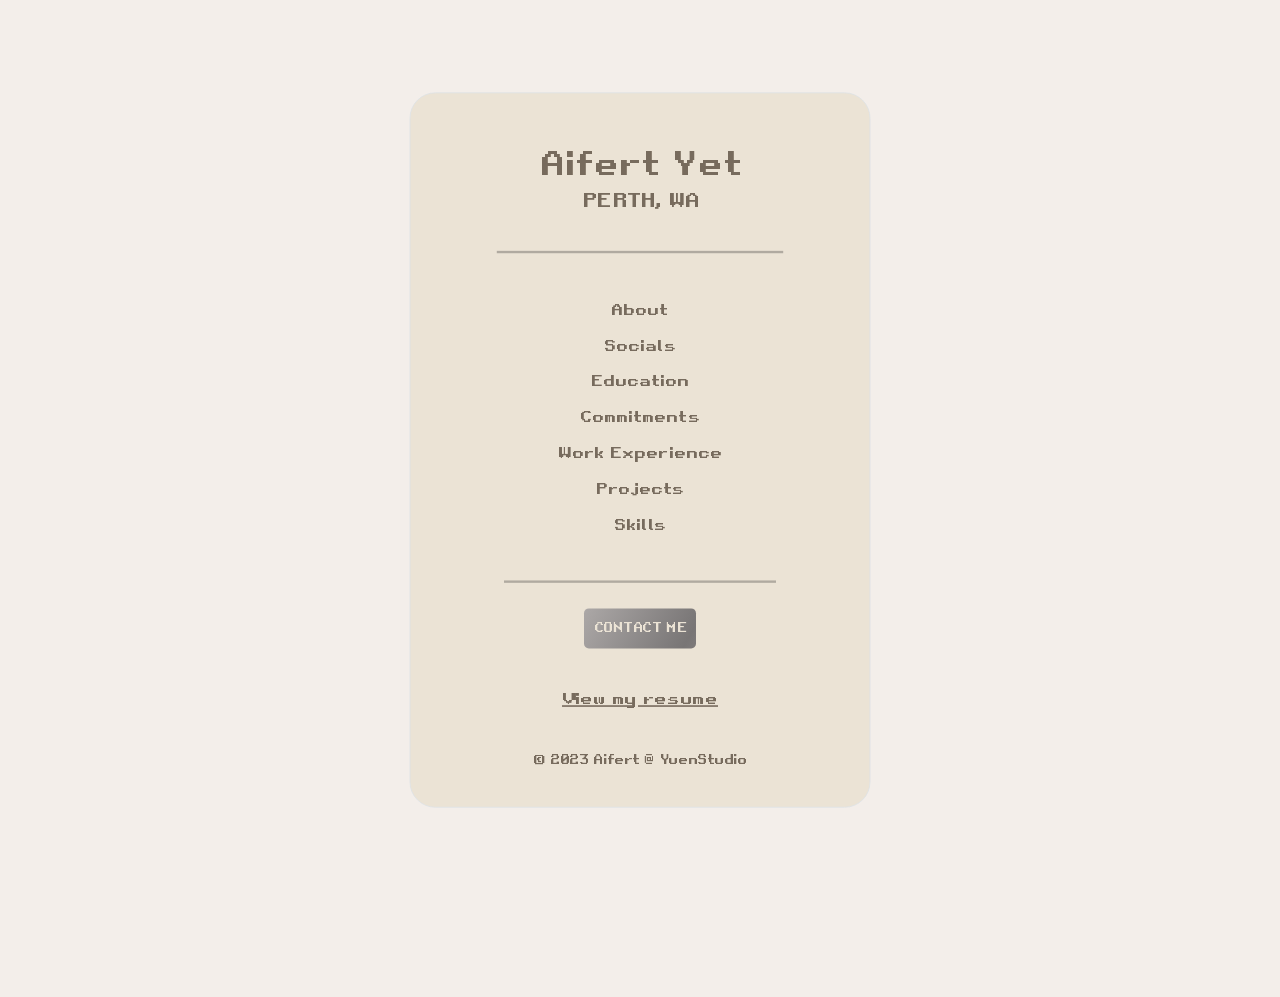
<file: index.html>
<!DOCTYPE html>
<html lang="en">
<head>
    <meta charset="UTF-8">
    <meta name="viewport" content="width=device-width, initial-scale=1.0">
    <title>Home</title>
    <link rel = "icon" type = "image/x-icon" href = "./images/favicon.png"/>
    <link href="https://cdn.jsdelivr.net/npm/bootstrap@5.3.2/dist/css/bootstrap.min.css" rel="stylesheet" integrity="sha384-T3c6CoIi6uLrA9TneNEoa7RxnatzjcDSCmG1MXxSR1GAsXEV/Dwwykc2MPK8M2HN" crossorigin="anonymous">
    <link rel = "stylesheet" href = "style.css"/>
    <link rel="preconnect" href="https://fonts.googleapis.com">
    <link rel="preconnect" href="https://fonts.gstatic.com" crossorigin>
    <link href="https://fonts.googleapis.com/css2?family=Zilla+Slab:wght@600&display=swap" rel="stylesheet">
    <link href="https://fonts.cdnfonts.com/css/minecraft-4" rel="stylesheet">
</head>


<body>
    <div class="container custom-container">
        <div class="main position-relative p-5 text-center text-muted border border-dashed rounded-5">
          <h1 class="mt-3">Aifert Yet</h1>
          <h4 class = "location"> PERTH, WA</h4>
          <hr class = "mt-5 mb-5 custom-hr" />
          <div class = "container content text-center">
            <div>
                <ul class = "container guide">
                    <li class = "p-2"><a href = "./about.html">About</a></li>
                    <li class = "p-2"><a href = "./socials.html">Socials</a></li>
                    <li class = "p-2"><a href = "./education.html">Education</a></li>
                    <li class = "p-2"><a href = "./commit.html">Commitments</a></li>
                    <li class = "p-2"><a href = "./work.html">Work Experience</a></li>
                    <li class = "p-2"><a href = "./project.html">Projects</a></li>
                    <li class = "p-2"><a href = "./skills.html">Skills</a></li>
                </ul>
            </div>
            <hr class = "mt-5 mb-3 custom-hr" />
                <a href = "mailto:aifertyet@yuenstudio.com" class="btn btn-light mt-3 mb-5 gradient-background border-0" type="button">
                CONTACT ME
            </a>
            <br />
            <div class="container mb-5">            
                <a href = "./images/Resume (13:12:2023).pdf" class="resume mb-5">View my resume</a>
            </div>
            <footer>© 2023 Aifert @ YuenStudio </footer>
        </div>
      </div>
    </div>
    
</body>
<script src="https://cdn.jsdelivr.net/npm/bootstrap@5.3.2/dist/js/bootstrap.bundle.min.js" integrity="sha384-C6RzsynM9kWDrMNeT87bh95OGNyZPhcTNXj1NW7RuBCsyN/o0jlpcV8Qyq46cDfL" crossorigin="anonymous"></script>
</html>
</file>
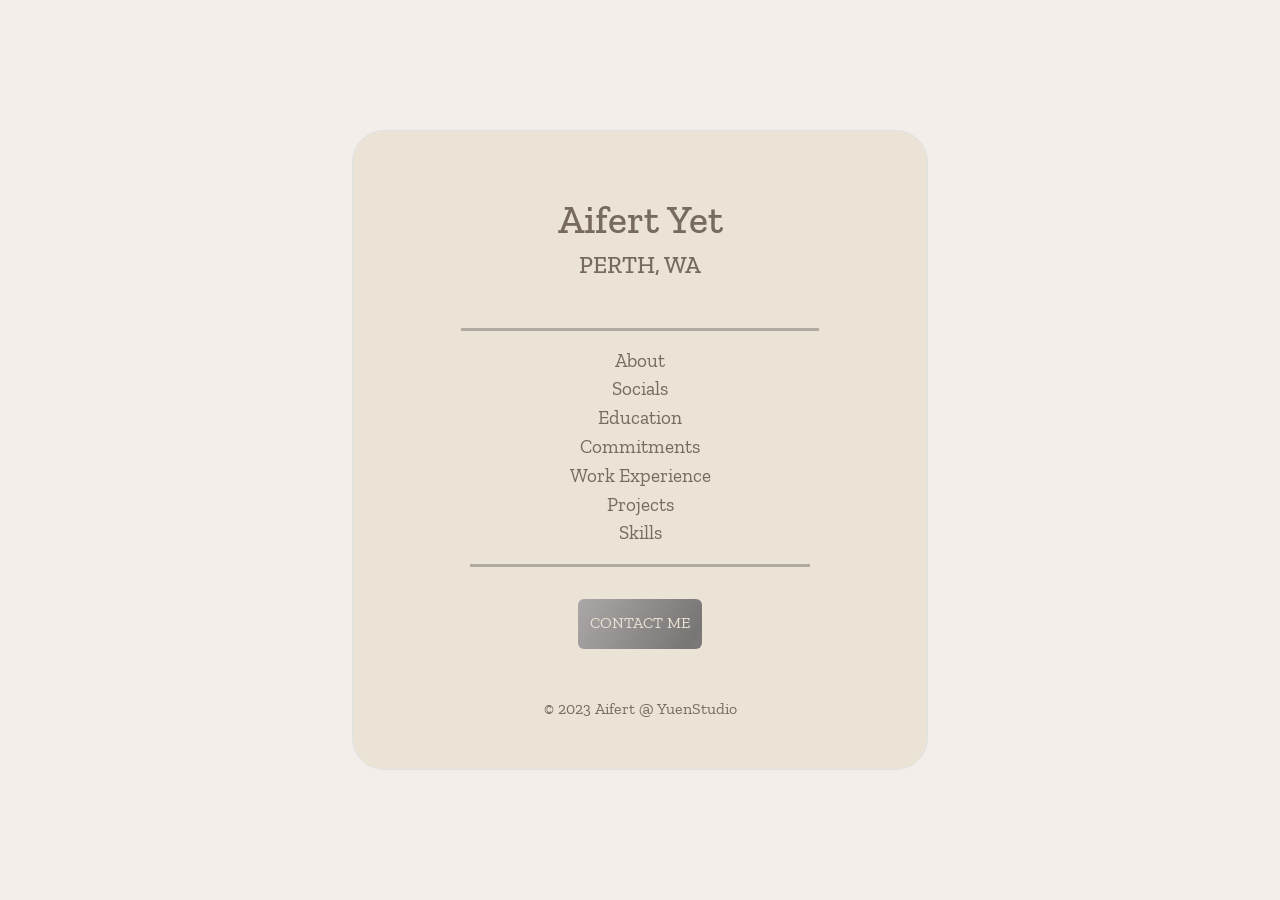
<file: docs/index.html>
<!DOCTYPE html>
<html lang="en">
<head>
    <meta charset="UTF-8">
    <meta name="viewport" content="width=device-width, initial-scale=1.0">
    <title>Seek Peace</title>
    <link rel = "icon" type = "image/x-icon" href = ""/>
    <link href="https://cdn.jsdelivr.net/npm/bootstrap@5.3.2/dist/css/bootstrap.min.css" rel="stylesheet" integrity="sha384-T3c6CoIi6uLrA9TneNEoa7RxnatzjcDSCmG1MXxSR1GAsXEV/Dwwykc2MPK8M2HN" crossorigin="anonymous">
    <link rel = "stylesheet" href = "../css/style.css"/>
    <link rel="preconnect" href="https://fonts.googleapis.com">
    <link rel="preconnect" href="https://fonts.gstatic.com" crossorigin>
    <link href="https://fonts.googleapis.com/css2?family=Zilla+Slab:wght@600&display=swap" rel="stylesheet">
</head>


<body>
    <div class="container custom-container">
        <div class="main position-relative p-5 text-center text-muted border border-dashed rounded-5">
          <h1 class="mt-3">Aifert Yet</h1>
          <h4 class = "location"> PERTH, WA</h4>
          <hr class = "mt-5 mb-3 custom-hr" />
          <div class = "container content text-center">
            <div>
                <ul class = "container guide">
                    <li><a href = "./about.html">About</a></li>
                    <li><a href = "./socials.html">Socials</a></li>
                    <li><a href = "./education.html">Education</a></li>
                    <li><a href = "./commit.html">Commitments</a></li>
                    <li><a href = "./work.html">Work Experience</a></li>
                    <li><a href = "./project.html">Projects</a></li>
                    <li><a href = "./skills.html">Skills</a></li>
                </ul>
            </div>
            <hr class = "mt-2 mb-3 custom-hr" />
            <a href = "mailto:aifertyet@yuenstudio.com" class="btn btn-light mt-3 mb-5 gradient-background border-0" type="button">
                CONTACT ME
            </a>
            <footer>© 2023 Aifert @ YuenStudio </footer>
        </div>
      </div>
    </div>
    
</body>
<script src="https://cdn.jsdelivr.net/npm/bootstrap@5.3.2/dist/js/bootstrap.bundle.min.js" integrity="sha384-C6RzsynM9kWDrMNeT87bh95OGNyZPhcTNXj1NW7RuBCsyN/o0jlpcV8Qyq46cDfL" crossorigin="anonymous"></script>
</html>
</file>
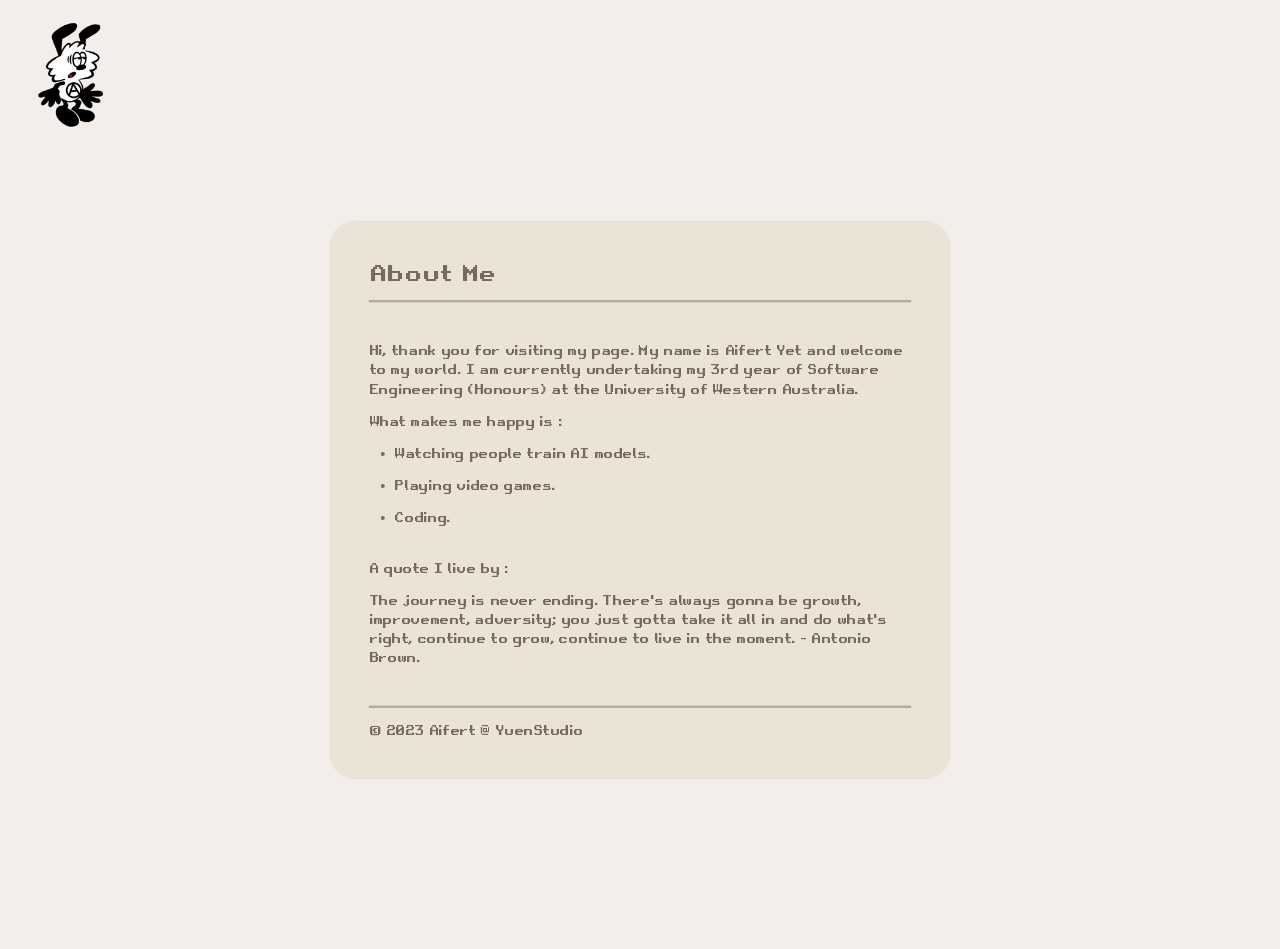
<file: about.html>
<!DOCTYPE html>
<html lang="en">
    <head>
        <meta charset="UTF-8">
        <meta name="viewport" content="width=device-width, initial-scale=1.0">
        <title>About Me</title>
        <link rel="apple-touch-icon" sizes="180x180" href="./images/favicon.png">
        <link rel="icon" type="image/png" sizes="32x32" href="./images/favicon.png">
        <link rel="icon" type="image/png" sizes="16x16" href="./images/favicon.png">
        <link rel="mask-icon" href="./images/favicon.png" color="#5bbad5">
        <meta name="msapplication-TileColor" content="#da532c">
        <meta name="theme-color" content="#ffffff">
        <link href="https://cdn.jsdelivr.net/npm/bootstrap@5.3.2/dist/css/bootstrap.min.css" rel="stylesheet" integrity="sha384-T3c6CoIi6uLrA9TneNEoa7RxnatzjcDSCmG1MXxSR1GAsXEV/Dwwykc2MPK8M2HN" crossorigin="anonymous">
        <link rel = "stylesheet" href = "about_style.css"/>
        <link rel="preconnect" href="https://fonts.googleapis.com">
        <link rel="preconnect" href="https://fonts.gstatic.com" crossorigin>
        <link href="https://fonts.googleapis.com/css2?family=Zilla+Slab:wght@600&display=swap" rel="stylesheet">
    </head>


<body>
    <section id = "navbar">
        <div>
          <div class="">
            <a href="./index.html" class="d-inline-flex link-body-emphasis text-decoration-none"><img src = "./images/verdy-removebg-preview.png" alt = "verdy" class = "verdy"></a>
          </div>
      </div>
    </section>
    
    <section id = "content">
        <div class="container about-container">
            <div class="main position-relative p-5 text-start text-muted border border-dashed rounded-5">
                <h1>About Me</h1>
                <hr class = "mt-3 mb-5 custom-hr" />
                <p>Hi, thank you for visiting my page. My name is Aifert Yet and welcome to my world.
                I am currently undertaking my 3rd year of Software Engineering (Honours) at the University of Western Australia.</p>
                <p>What makes me happy is : 
                </p>
                <ul>
                    <li><p>Watching people train AI models.</p></li>
                    <li><p>Playing video games.</p></li>
                    <li><p>Coding.</p></li>
                </ul>
                <br/>
                <p>A quote I live by : </p>
                <p class="mt-3">The journey is never ending. There's always gonna be growth, improvement, adversity;
                you just gotta take it all in and do what's right, continue to grow, continue to live in the moment. - 
                Antonio Brown.
                </p>
              <hr class = "mt-5 mb-3 custom-hr" />
              <footer>© 2023 Aifert @ YuenStudio </footer>
          </div>
        </div>
    </section>
</body>
</html>
</file>
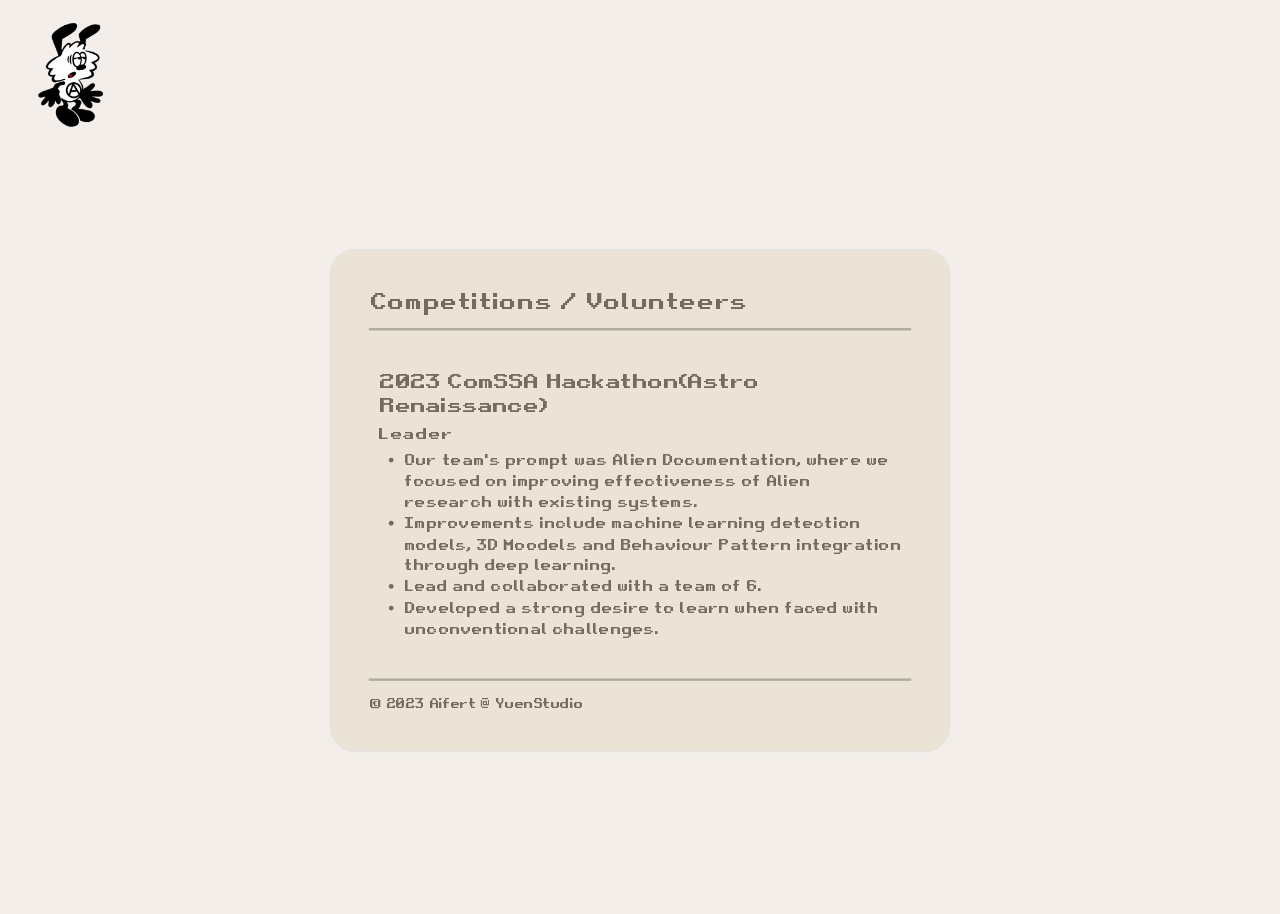
<file: commit.html>
<!DOCTYPE html>
<html lang="en">
    <head>
        <meta charset="UTF-8">
        <meta name="viewport" content="width=device-width, initial-scale=1.0">
        <title>Commitments</title>
        <link rel = "icon" type = "image/x-icon" href = "./images/favicon.png"/>
        <link href="https://cdn.jsdelivr.net/npm/bootstrap@5.3.2/dist/css/bootstrap.min.css" rel="stylesheet" integrity="sha384-T3c6CoIi6uLrA9TneNEoa7RxnatzjcDSCmG1MXxSR1GAsXEV/Dwwykc2MPK8M2HN" crossorigin="anonymous">
        <link rel = "stylesheet" href = "commit_style.css"/>
        <link rel="preconnect" href="https://fonts.googleapis.com">
        <link rel="preconnect" href="https://fonts.gstatic.com" crossorigin>
        <link href="https://fonts.googleapis.com/css2?family=Zilla+Slab:wght@600&display=swap" rel="stylesheet">
        <link href="https://fonts.cdnfonts.com/css/minecraft-4" rel="stylesheet">
    </head>


<body>
    <section id = "navbar">
        <div>
          <div class="">
            <a href="./index.html" class="d-inline-flex link-body-emphasis text-decoration-none"><img src = "./images/verdy-removebg-preview.png" alt = "verdy" class = "verdy"></a>
          </div>
      </div>
    </section>
    
    <section id = "content">
        <div class="container commit-container">
            <div class="main position-relative p-5 text-start text-muted border border-dashed rounded-5">
                <h1>Competitions / Volunteers</h1>
                <hr class = "mt-3 mb-5 custom-hr" />
                <div class = "container mb-5">
                    <h2 class = "name">2023 ComSSA Hackathon(Astro Renaissance)                    </h2>
                    <h3 class = "role">Leader</h3>
                    <ul>
                        <li>Our team's prompt was Alien Documentation, where we focused on improving effectiveness of Alien research with existing systems.</li>
                        <li>Improvements include machine learning detection models, 3D Moodels and Behaviour Pattern integration through deep learning.</li>
                        <li>Lead and collaborated with a team of 6.</li>
                        <li>Developed a strong desire to learn when faced with unconventional challenges.</li>
                    </ul>
                </div>
              <hr class = "mt-5 mb-3 custom-hr" />
              <footer>© 2023 Aifert @ YuenStudio </footer>
          </div>
        </div>
    </section>
</body>
</html>
</file>
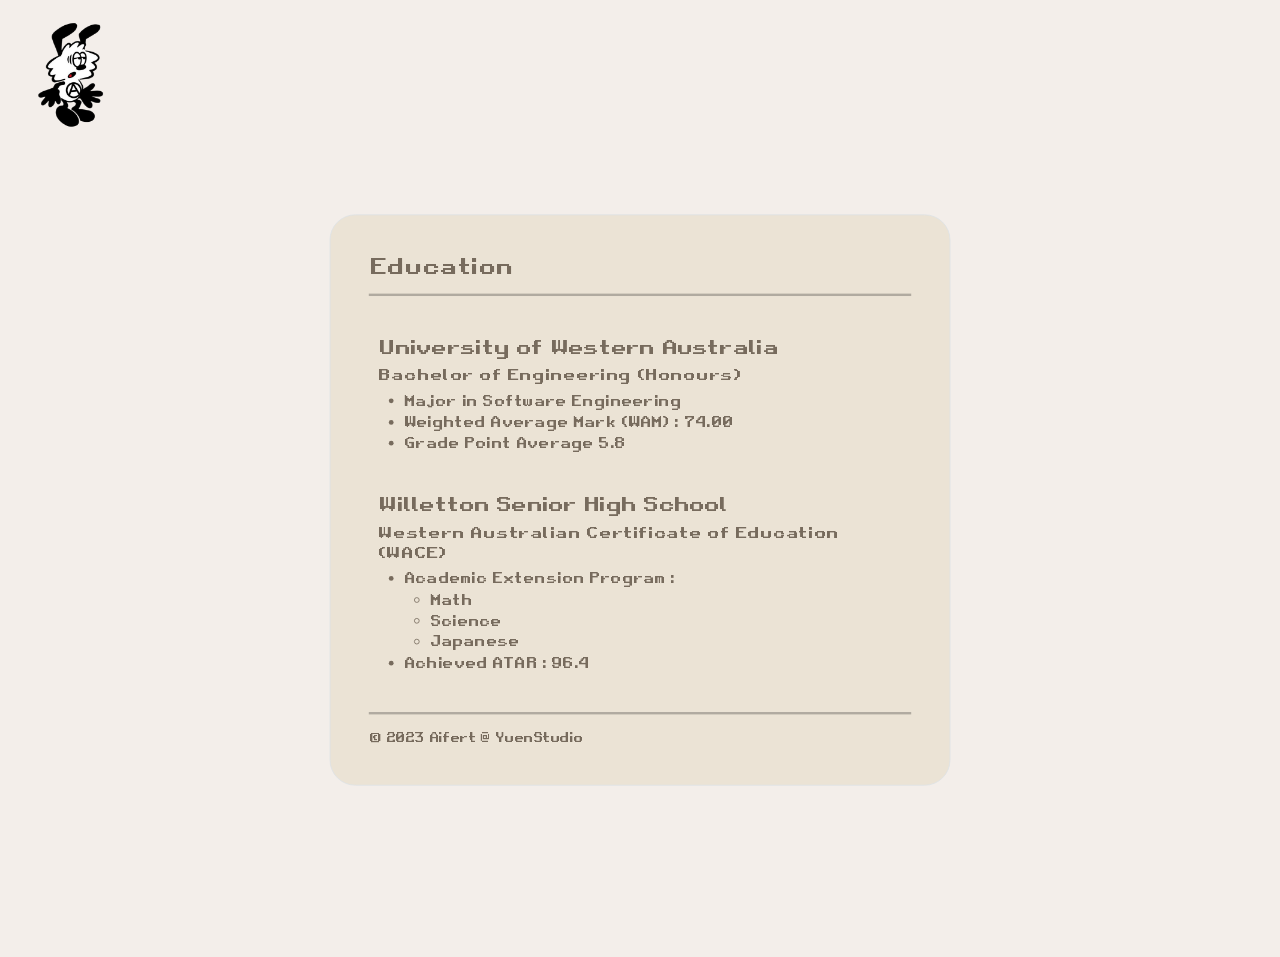
<file: education.html>
<!DOCTYPE html>
<html lang="en">
    <head>
        <meta charset="UTF-8">
        <meta name="viewport" content="width=device-width, initial-scale=1.0">
        <title>Education</title>
        <link rel = "icon" type = "image/x-icon" href = "./images/favicon.png"/>
        <link href="https://cdn.jsdelivr.net/npm/bootstrap@5.3.2/dist/css/bootstrap.min.css" rel="stylesheet" integrity="sha384-T3c6CoIi6uLrA9TneNEoa7RxnatzjcDSCmG1MXxSR1GAsXEV/Dwwykc2MPK8M2HN" crossorigin="anonymous">
        <link rel = "stylesheet" href = "education_style.css"/>
        <link rel="preconnect" href="https://fonts.googleapis.com">
        <link rel="preconnect" href="https://fonts.gstatic.com" crossorigin>
        <link href="https://fonts.googleapis.com/css2?family=Zilla+Slab:wght@600&display=swap" rel="stylesheet">
        <link href="https://fonts.cdnfonts.com/css/minecraft-4" rel="stylesheet">
    </head>


<body>
    <section id = "navbar">
        <div>
          <div class="">
            <a href="./index.html" class="d-inline-flex link-body-emphasis text-decoration-none"><img src = "./images/verdy-removebg-preview.png" alt = "verdy" class = "verdy"></a>
          </div>
      </div>
    </section>
    
    <section id = "content">
        <div class="container about-container">
            <div class="main position-relative p-5 text-start text-muted border border-dashed rounded-5">
                <h1>Education</h1>
                <hr class = "mt-3 mb-5 custom-hr" />
                <div class = "container mb-5">
                    <h2 class = "school">University of Western Australia</h2>
                    <h3 class = "achievement">Bachelor of Engineering (Honours)</h3>
                    <ul>
                        <li>Major in Software Engineering</li>
                        <li>Weighted Average Mark (WAM) : 74.00</li>
                        <li>Grade Point Average  5.8</li>
                    </ul>
                </div>
                <div class = "container mt-5">
                    <h2 class = "school">Willetton Senior High School</h2>
                    <h3 class = "achievement">Western Australian Certificate of Education (WACE)</h3>
                    <ul>
                        <li>Academic Extension Program :</li>
                        <ul>
                            <li>Math</li>
                            <li>Science</li>
                            <li>Japanese</li>
                        </ul>
                        <li>Achieved ATAR : 96.4</li>
                    </ul>
                </div>
              <hr class = "mt-5 mb-3 custom-hr" />
              <footer>© 2023 Aifert @ YuenStudio </footer>
          </div>
        </div>
    </section>
</body>
</html>
</file>
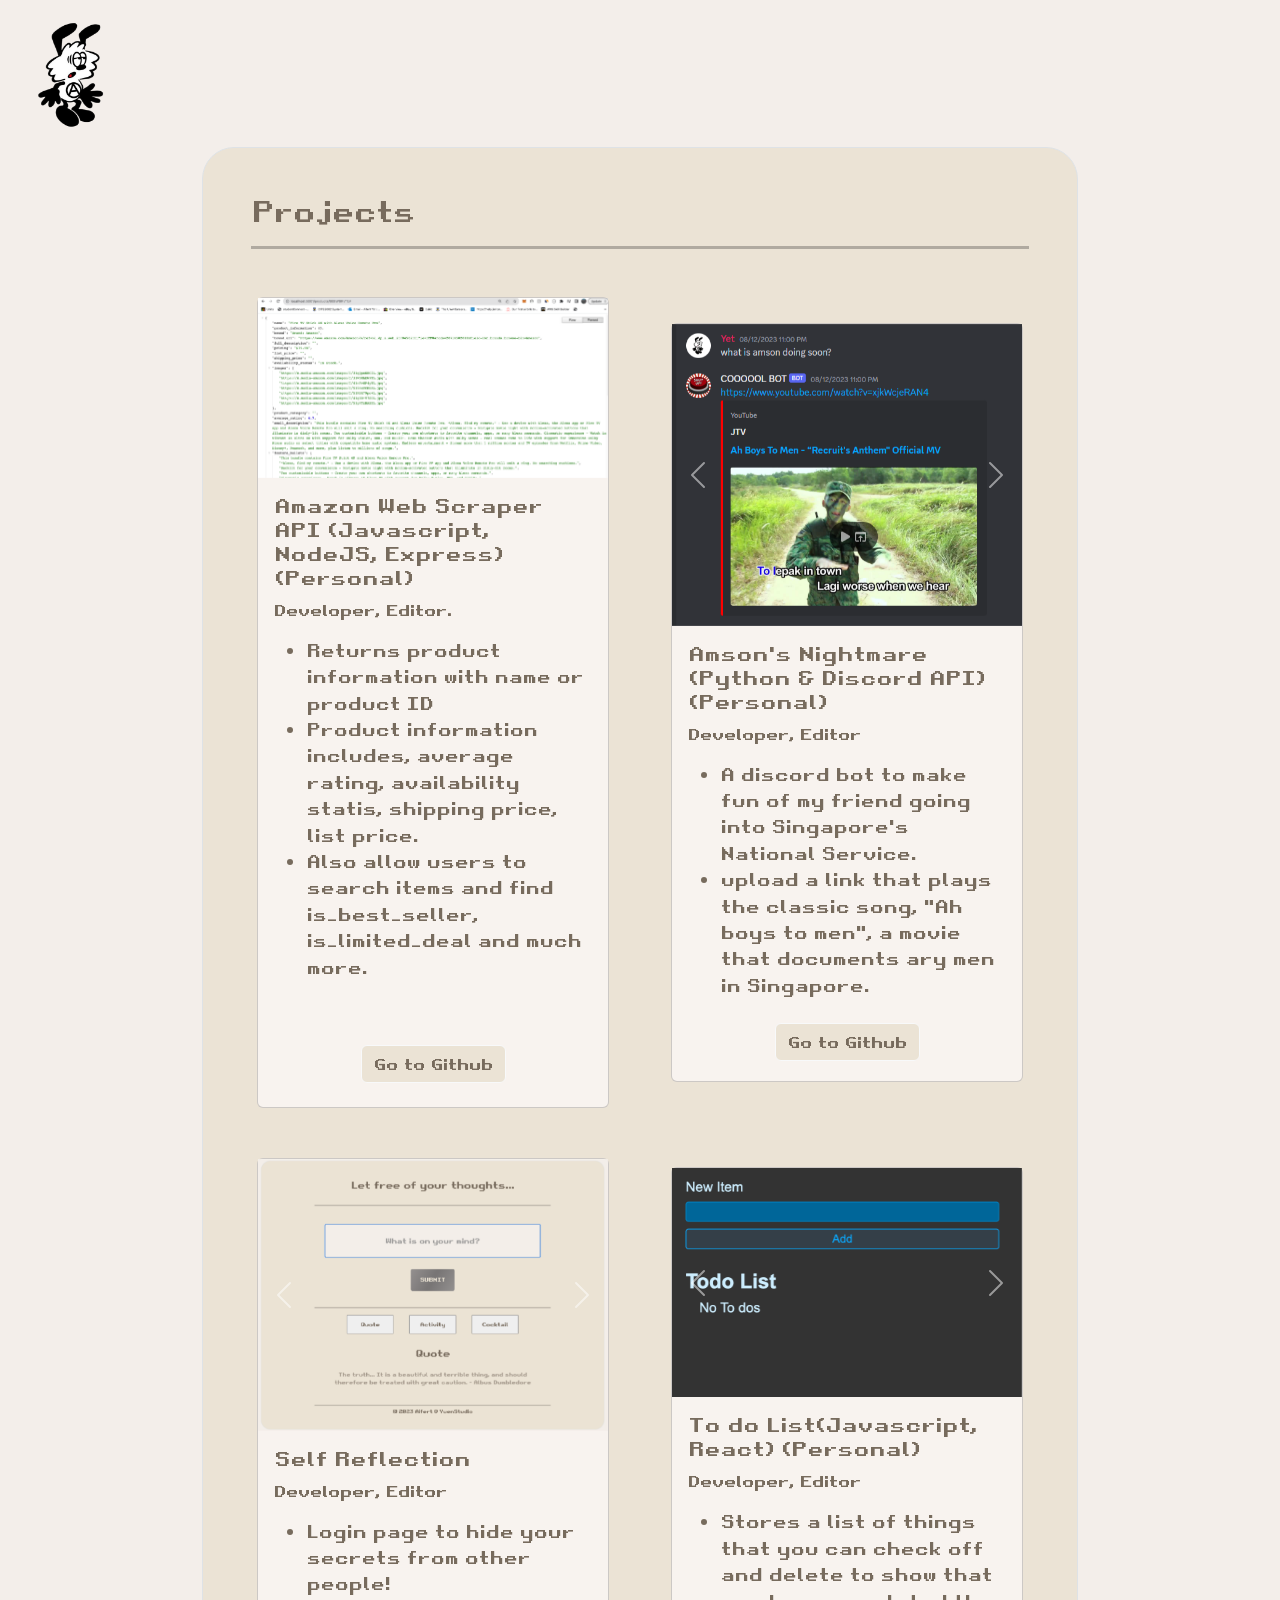
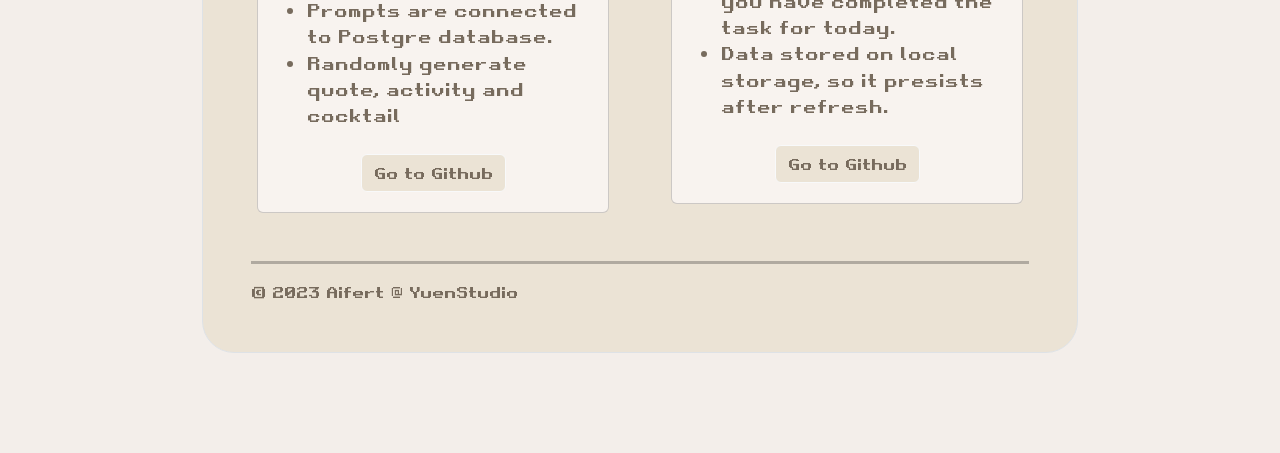
<file: project.html>
<!DOCTYPE html>
<html lang="en">
    <head>
        <meta charset="UTF-8">
        <meta name="viewport" content="width=device-width, initial-scale=1.0">
        <title>Projects</title>
        <link rel = "icon" type = "image/x-icon" href = "./images/favicon.png"/>
        <link href="https://cdn.jsdelivr.net/npm/bootstrap@5.3.2/dist/css/bootstrap.min.css" rel="stylesheet" integrity="sha384-T3c6CoIi6uLrA9TneNEoa7RxnatzjcDSCmG1MXxSR1GAsXEV/Dwwykc2MPK8M2HN" crossorigin="anonymous">
        <link rel = "stylesheet" href = "project_style.css"/>
        <link rel="preconnect" href="https://fonts.googleapis.com">
        <link rel="preconnect" href="https://fonts.gstatic.com" crossorigin>
        <link href="https://fonts.googleapis.com/css2?family=Zilla+Slab:wght@600&display=swap" rel="stylesheet">
        <link href="https://fonts.cdnfonts.com/css/minecraft-4" rel="stylesheet">
    </head>


<body>
    <section id = "navbar">
        <div>
          <div class="">
            <a href="./index.html" class="d-inline-flex link-body-emphasis text-decoration-none"><img src = "./images/verdy-removebg-preview.png" alt = "verdy" class = "verdy"></a>
          </div>
      </div>
    </section>
    
    <section id = "content">
        <div class="container commit-container">
            <div class="main position-relative p-5 text-start text-muted border border-dashed rounded-5">
                <h1>Projects</h1>
                <hr class = "mt-3 mb-5 custom-hr" />
                <div class = "center">
                    <div class = "cardgrid">
                        <div class="card" >
                            <div id="carousel1" class="carousel slide">
                                <div class="carousel-inner">
                                  <div class="carousel-item active">
                                    <img src="./project images/api_1.png" class="d-block w-100" alt="...">
                                  </div>
                                  <div class="carousel-item">
                                    <img src="./project images/api2.png" class="d-block w-100" alt="...">
                                  </div>
                                  <div class="carousel-item">
                                    <img src="./project images/api3.png" class="d-block w-100" alt="...">
                                  </div>
                                </div>
                                <button class="carousel-control-prev" type="button" data-bs-target="#carousel1" data-bs-slide="prev">
                                  <span class="carousel-control-prev-icon" aria-hidden="true"></span>
                                  <span class="visually-hidden">Previous</span>
                                </button>
                                <button class="carousel-control-next" type="button" data-bs-target="#carousel1" data-bs-slide="next">
                                  <span class="carousel-control-next-icon" aria-hidden="true"></span>
                                  <span class="visually-hidden">Next</span>
                                </button>
                              </div>
                            <div class="card-body">
                              <h5 class="card-title">Amazon Web Scraper API (Javascript, NodeJS, Express) (Personal)                              </h5>
                              <p class="card-text">Developer, Editor.</p>
                              <ul classs = "card-description">
                                <li>Returns product information with name or product ID
                                </li>
                                <li>Product information includes, average rating, availability statis, shipping price, list price.
                                </li>
                                <li>Also allow users to search items and find is_best_seller, is_limited_deal and much more.
                                </li>
                              </ul>
                              <div class = "button pt-5 pb-2">
                                <a href="https://github.com/Aifert/Build-An-API" class="btn btn-light">Go to Github</a>
                              </div>                            
                            </div>
                          </div>


                          <div class="card" >
                            <div id="carousel2" class="carousel slide">
                                <div class="carousel-inner">
                                  <div class="carousel-item active">
                                    <img src="./project images/discord1.png" class="d-block w-100" alt="...">
                                  </div>
                                  <div class="carousel-item">
                                    <img src="./project images/discord2.png" class="d-block w-100" alt="...">
                                  </div>
                                </div>
                                <button class="carousel-control-prev" type="button" data-bs-target="carousel2" data-bs-slide="prev">
                                  <span class="carousel-control-prev-icon" aria-hidden="true"></span>
                                  <span class="visually-hidden">Previous</span>
                                </button>
                                <button class="carousel-control-next" type="button" data-bs-target="#carousel2" data-bs-slide="next">
                                  <span class="carousel-control-next-icon" aria-hidden="true"></span>
                                  <span class="visually-hidden">Next</span>
                                </button>
                              </div>
                            <div class="card-body">
                              <h5 class="card-title">Amson's Nightmare (Python & Discord API) (Personal)</h5>
                              <p class="card-text">Developer, Editor</p>
                              <ul classs = "card-description">
                                <li>A discord bot to make fun of my friend going into Singapore's National Service.
                                </li>
                                <li>upload a link that plays the classic song, "Ah boys to men", a movie that documents ary men in Singapore.
                                </li>
                              </ul>
                              <div class = "button pt-2 pb-1">
                                <a href="https://github.com/Aifert/Amson-s-Nightmare" class="btn btn-light">Go to Github</a>
                              </div>                              
                            </div>
                          </div>
                          
                          <div class="card" >
                            <div id="carousel4" class="carousel slide">
                                <div class="carousel-inner">
                                  <div class="carousel-item active">
                                    <img src="./project images/quote.png" class="d-block w-100" alt="...">
                                  </div>
                                  <div class="carousel-item">
                                    <img src="./project images/todo.png" class="d-block w-100" alt="...">
                                  </div>
                                <button class="carousel-control-prev" type="button" data-bs-target="#carousel4" data-bs-slide="prev">
                                  <span class="carousel-control-prev-icon" aria-hidden="true"></span>
                                  <span class="visually-hidden">Previous</span>
                                </button>
                                <button class="carousel-control-next" type="button" data-bs-target="#carousel4" data-bs-slide="next">
                                  <span class="carousel-control-next-icon" aria-hidden="true"></span>
                                  <span class="visually-hidden">Next</span>
                                </button>
                              </div>
                            <div class="card-body">
                              <h5 class="card-title">Self Reflection 
                              </h5>
                              <p class="card-text">Developer, Editor
                              </p>
                              <ul classs = "card-description">
                                <li>
                                  Login page to hide your secrets from other people!
                                </li>
                                <li>Prompts are connected to Postgre database.
                                </li>
                                <li>Randomly generate quote, activity and cocktail
                                </li>
                              </ul>
                              <div class = "button pt-2 pb-1">
                                <a href="https://github.com/Aifert/Blog-Post-Website" class="btn btn-light">Go to Github</a>
                              </div>     
                            </div>
                      </div>
                </div>
                <div class="card" >
                  <div id="carousel3" class="carousel slide">
                      <div class="carousel-inner">
                        <div class="carousel-item active">
                          <img src="./project images/todo1.png" class="d-block w-100" alt="...">
                        </div>
                        <div class="carousel-item">
                          <img src="./project images/todo2.png" class="d-block w-100" alt="...">
                        </div>
                      <button class="carousel-control-prev" type="button" data-bs-target="#carousel3" data-bs-slide="prev">
                        <span class="carousel-control-prev-icon" aria-hidden="true"></span>
                        <span class="visually-hidden">Previous</span>
                      </button>
                      <button class="carousel-control-next" type="button" data-bs-target="#carousel3" data-bs-slide="next">
                        <span class="carousel-control-next-icon" aria-hidden="true"></span>
                        <span class="visually-hidden">Next</span>
                      </button>
                    </div>
                  <div class="card-body">
                    <h5 class="card-title">To do List(Javascript, React) (Personal)
                    </h5>
                    <p class="card-text">Developer, Editor
                    </p>
                    <ul classs = "card-description">
                      <li>Stores a list of things that you can check off and delete to show that you have completed the task for today.
                      </li>
                      <li>Data stored on local storage, so it presists after refresh.
                      </li>
                    </ul>
                    <div class = "button pt-2 pb-1">
                      <a href="https://github.com/Aifert/To-do-List" class="btn btn-light">Go to Github</a>
                    </div>     
                  </div>
                </div>
                </div>
              </div>
              <hr class = "mt-5 mb-3 custom-hr" />
              <footer>© 2023 Aifert @ YuenStudio </footer>
          </div>
        </div>
    </section>
    <script src="https://cdn.jsdelivr.net/npm/bootstrap@5.3.2/dist/js/bootstrap.bundle.min.js" integrity="sha384-C6RzsynM9kWDrMNeT87bh95OGNyZPhcTNXj1NW7RuBCsyN/o0jlpcV8Qyq46cDfL" crossorigin="anonymous"></script>
</body>
</html>
</file>
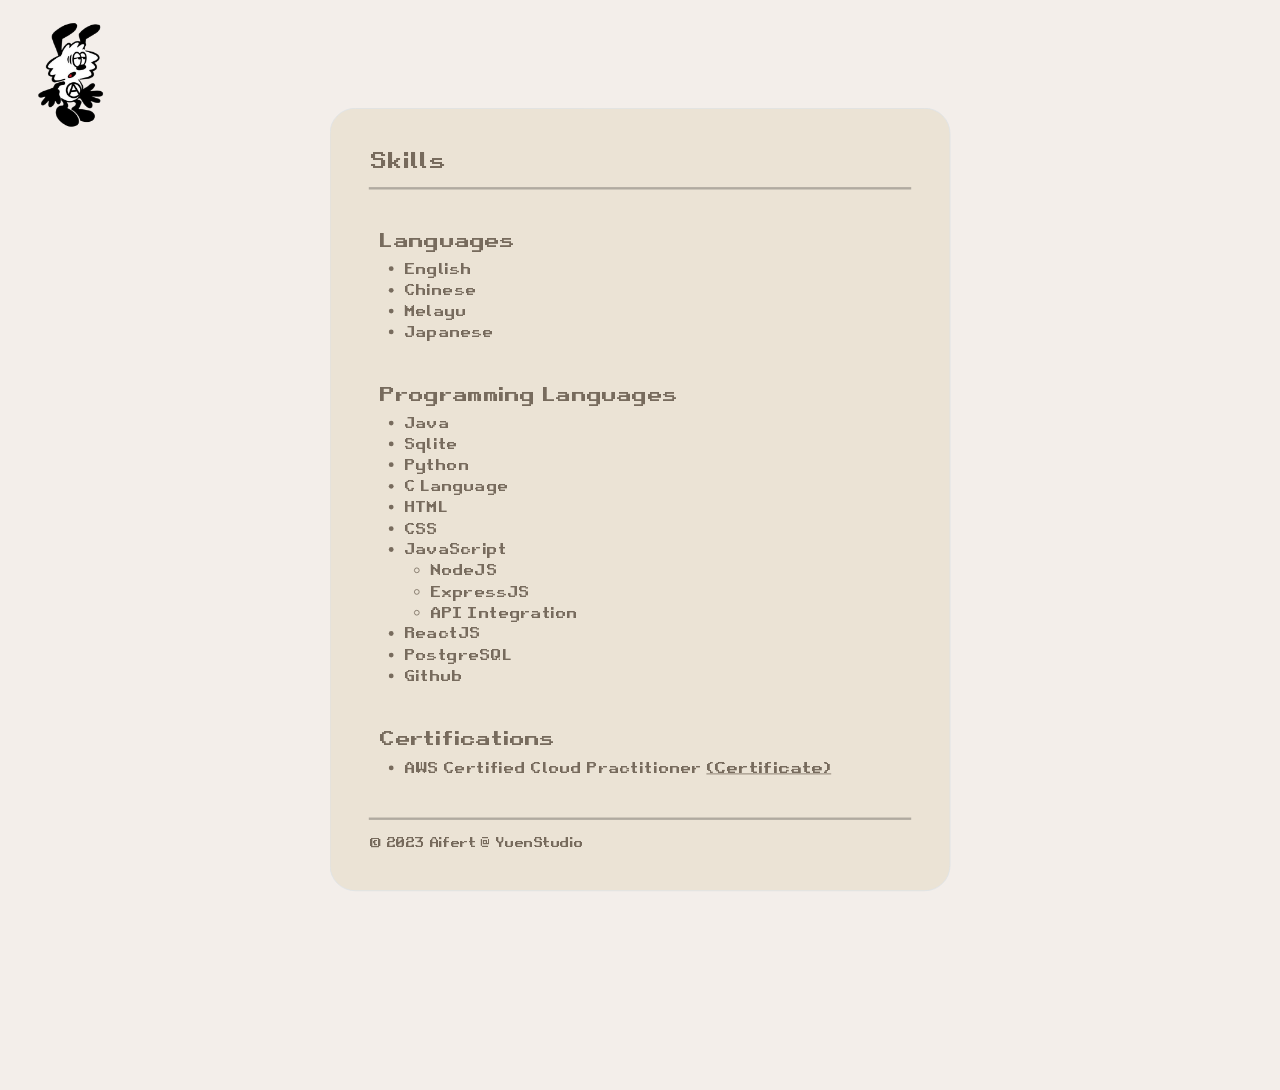
<file: skills.html>
<!DOCTYPE html>
<html lang="en">
    <head>
        <meta charset="UTF-8">
        <meta name="viewport" content="width=device-width, initial-scale=1.0">
        <title>Skills and Awards</title>
        <link rel = "icon" type = "image/x-icon" href = "./images/favicon.png"/>
        <link href="https://cdn.jsdelivr.net/npm/bootstrap@5.3.2/dist/css/bootstrap.min.css" rel="stylesheet" integrity="sha384-T3c6CoIi6uLrA9TneNEoa7RxnatzjcDSCmG1MXxSR1GAsXEV/Dwwykc2MPK8M2HN" crossorigin="anonymous">
        <link rel = "stylesheet" href = "skills_style.css"/>
        <link rel="preconnect" href="https://fonts.googleapis.com">
        <link rel="preconnect" href="https://fonts.gstatic.com" crossorigin>
        <link href="https://fonts.googleapis.com/css2?family=Zilla+Slab:wght@600&display=swap" rel="stylesheet">
        <link href="https://fonts.cdnfonts.com/css/minecraft-4" rel="stylesheet">
    </head>


<body>
    <section id = "navbar">
        <div>
          <div class="">
            <a href="./index.html" class="d-inline-flex link-body-emphasis text-decoration-none"><img src = "./images/verdy-removebg-preview.png" alt = "verdy" class = "verdy"></a>
          </div>
      </div>
    </section>
    
    <section id = "content">
        <div class="container commit-container">
            <div class="main position-relative p-5 text-start text-muted border border-dashed rounded-5">
                <h1>Skills</h1>
                <hr class = "mt-3 mb-5 custom-hr" />
                <div class = "container mb-5">
                    <h2 class = "name">Languages</h2>
                    <ul>
                        <li>English</li>
                        <li>Chinese</li>
                        <li>Melayu</li>
                        <li>Japanese</li>
                    </ul>
                </div>
                <div class = "container mb-5">
                    <h2 class = "name">Programming Languages</h2>
                    <ul>
                        <li>Java</li>
                        <li>Sqlite</li>
                        <li>Python</li>
                        <li>C Language</li>
                        <li>HTML</li>
                        <li>CSS</li>
                        <li>JavaScript</li>
                        <ul>
                            <li>NodeJS</li>
                            <li>ExpressJS</li>
                            <li>API Integration</li>
                        </ul>
                        <li>ReactJS</li>
                        <li>PostgreSQL</li>
                        <li>Github</li>
                    </ul>
                </div>
                <div class = "container mb-5">
                    <h2 class = "name">Certifications</h2>
                    <ul>
                        <li>AWS Certified Cloud Practitioner   <a href = "https://www.credly.com/badges/fce2fa6b-c124-4d60-9e29-2f21f5cccdc9/public_url">(Certificate)</a></li>
                    </ul>
                </div>
              <hr class = "mt-5 mb-3 custom-hr" />
              <footer>© 2023 Aifert @ YuenStudio </footer>
          </div>
        </div>
    </section>
</body>
</html>
</file>
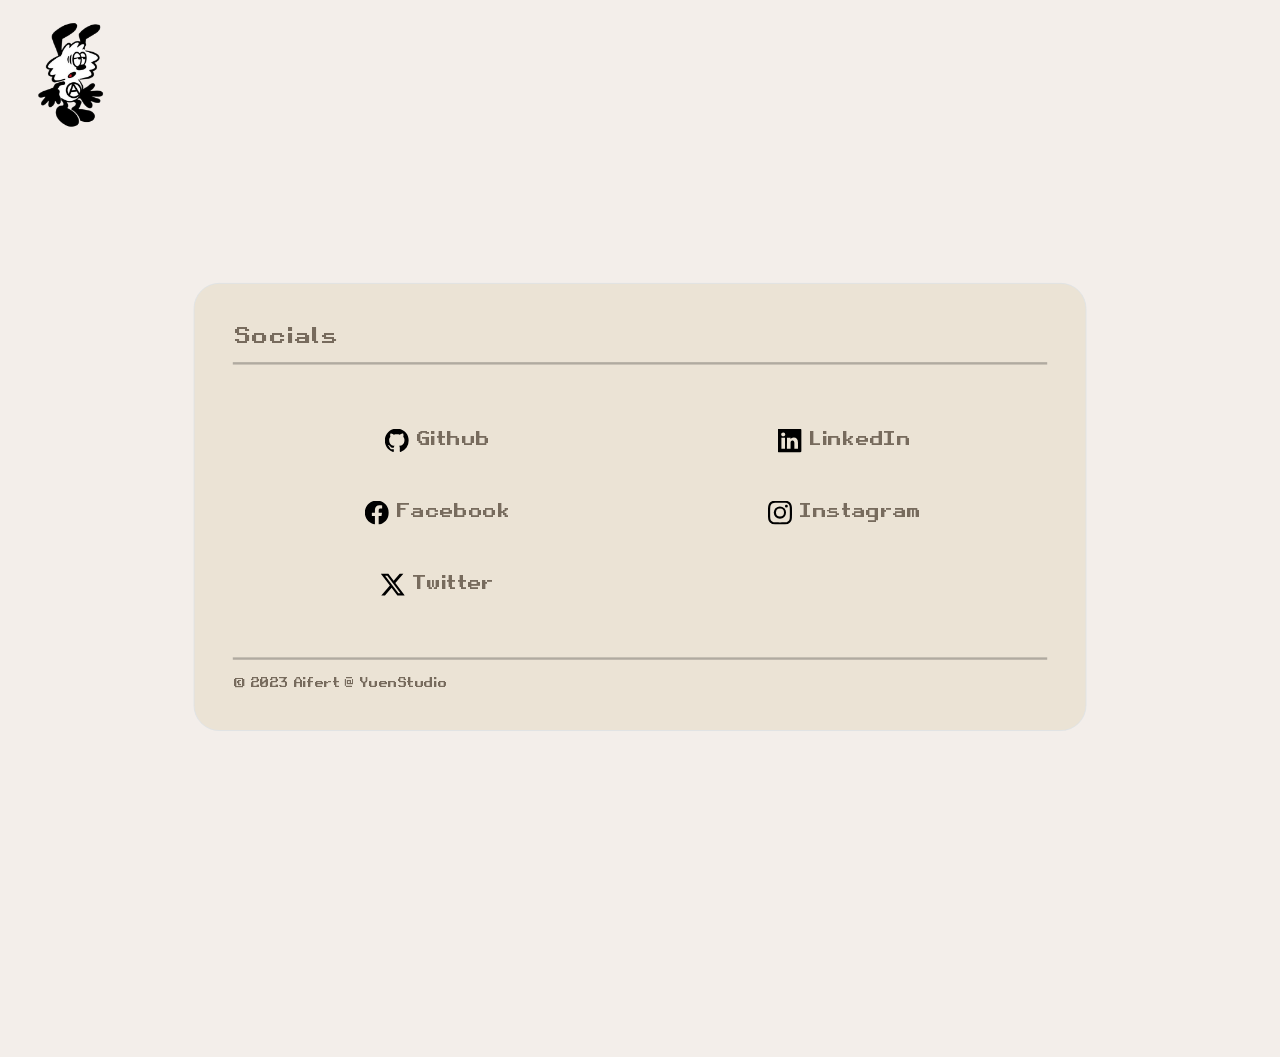
<file: socials.html>
<!DOCTYPE html>
<html lang="en">
    <head>
        <meta charset="UTF-8">
        <meta name="viewport" content="width=device-width, initial-scale=1.0">
        <title>Socials</title>
        <link rel = "icon" type = "image/x-icon" href = "./images/favicon.png"/>
        <link href="https://cdn.jsdelivr.net/npm/bootstrap@5.3.2/dist/css/bootstrap.min.css" rel="stylesheet" integrity="sha384-T3c6CoIi6uLrA9TneNEoa7RxnatzjcDSCmG1MXxSR1GAsXEV/Dwwykc2MPK8M2HN" crossorigin="anonymous">
        <link rel = "stylesheet" href = "socials_style.css"/>
        <link rel="preconnect" href="https://fonts.googleapis.com">
        <link rel="preconnect" href="https://fonts.gstatic.com" crossorigin>
        <link href="https://fonts.googleapis.com/css2?family=Zilla+Slab:wght@600&display=swap" rel="stylesheet">
        <link href="https://fonts.cdnfonts.com/css/minecraft-4" rel="stylesheet">
    </head>


<body>
    <section id = "navbar">
        <div>
          <div class="">
            <a href="./index.html" class="d-inline-flex link-body-emphasis text-decoration-none"><img src = "./images/verdy-removebg-preview.png" alt = "verdy" class = "verdy"></a>
          </div>
      </div>
    </section>

    <section id = "content">
        <div class="container socials-container">
            <div class="main position-relative p-5 text-start text-muted border border-dashed rounded-5">
                <h1>Socials</h1>
                <hr class = "mt-3 mb-5 custom-hr" />
                <div class = "grid-container">
                    <div class = "grid-item"><a href = "https://github.com/Aifert"><img src = "./images/github.svg" class = "me-2" alt = "github">Github</a></div>
                    <div class = "grid-item"><a href = "https://www.linkedin.com/in/aifert-yet-a2147a227/"><img src = "./images/linkedin.svg" class = "me-2" alt = "linkedin">LinkedIn</a></div>
                    <div class = "grid-item"><a href = "https://www.facebook.com/aifert.yetzhuyuen/"><img src = "./images/facebook.svg" class = "me-2" alt = "facebook">Facebook</a></div>
                    <div class = "grid-item"><a href = "https://www.instagram.com/aifertyet/"><img src = "./images/instagram (1).svg" class = "me-2" alt = "instagram">Instagram</a></div>
                    <div class = "grid-item"><a href = "https://twitter.com/yelaoshiETH"><img src = "./images/twitter-x.svg" class = "me-2" alt = "twitter-x">Twitter</a></div>
                </div>
                <hr class = "mt-5 mb-3 custom-hr" />
                <footer>© 2023 Aifert @ YuenStudio </footer>
          </div>
        </div>
    </section>
  
</body>

</html>
</file>
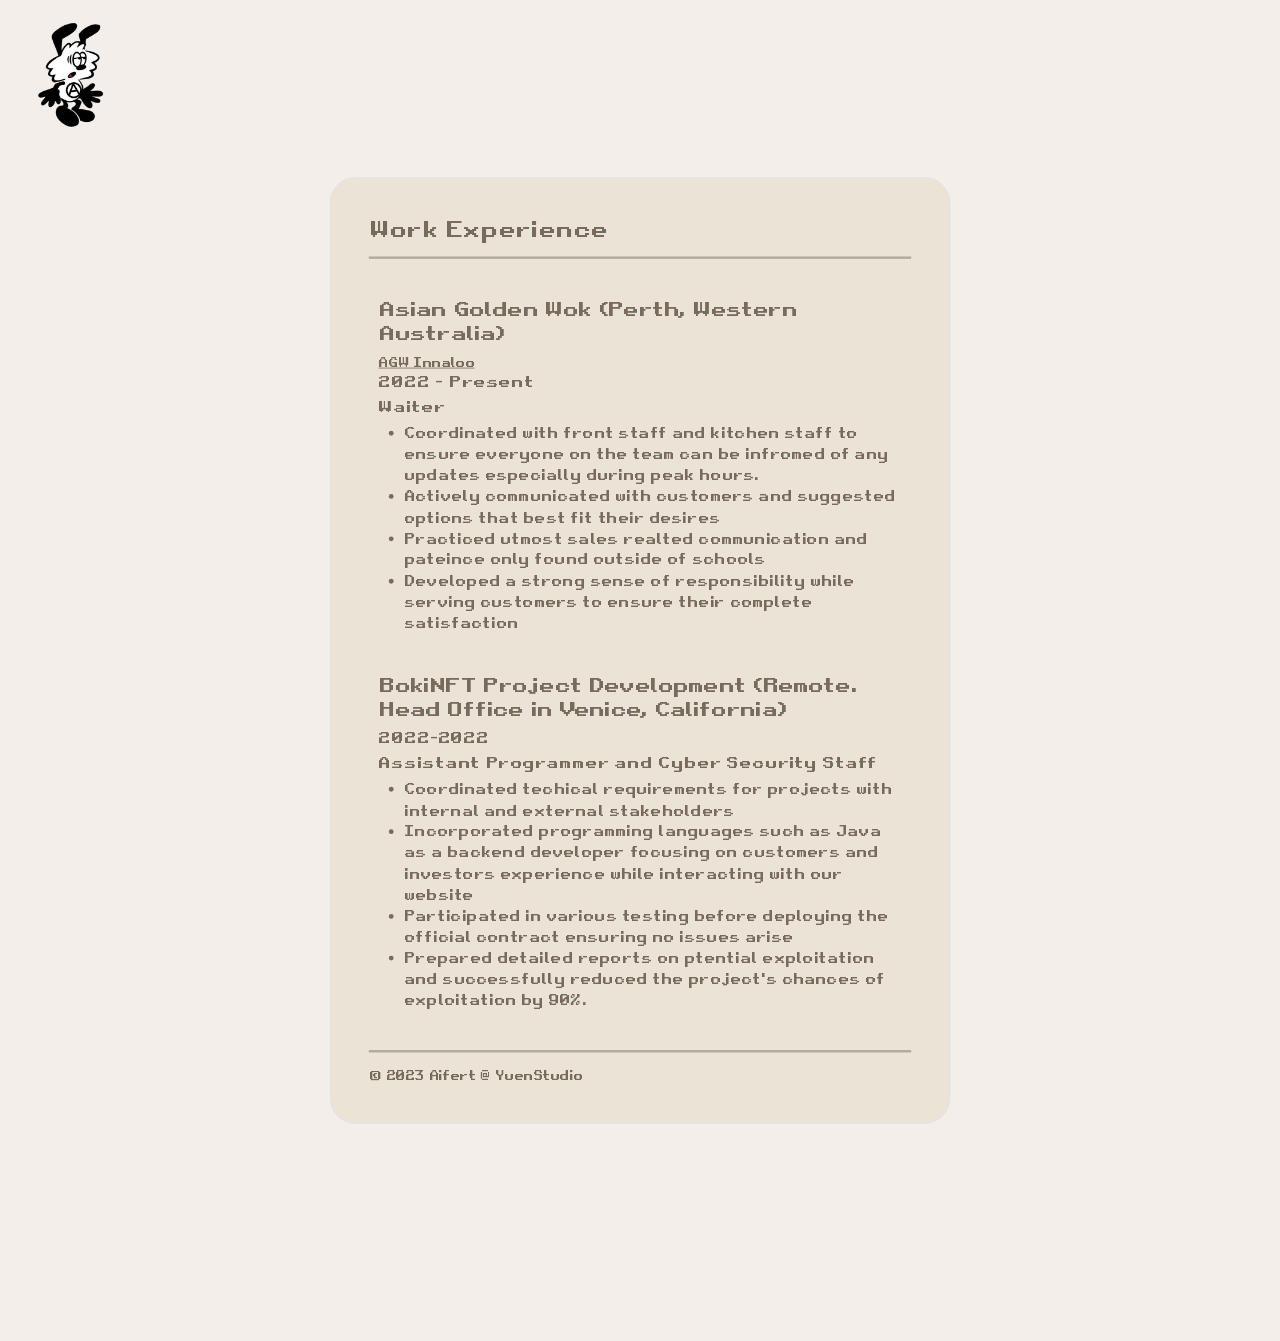
<file: work.html>
<!DOCTYPE html>
<html lang="en">
    <head>
        <meta charset="UTF-8">
        <meta name="viewport" content="width=device-width, initial-scale=1.0">
        <title>Work Experience        </title>
        <link rel = "icon" type = "image/x-icon" href = "./images/favicon.png"/>
        <link href="https://cdn.jsdelivr.net/npm/bootstrap@5.3.2/dist/css/bootstrap.min.css" rel="stylesheet" integrity="sha384-T3c6CoIi6uLrA9TneNEoa7RxnatzjcDSCmG1MXxSR1GAsXEV/Dwwykc2MPK8M2HN" crossorigin="anonymous">
        <link rel = "stylesheet" href = "work_style.css"/>
        <link rel="preconnect" href="https://fonts.googleapis.com">
        <link rel="preconnect" href="https://fonts.gstatic.com" crossorigin>
        <link href="https://fonts.googleapis.com/css2?family=Zilla+Slab:wght@600&display=swap" rel="stylesheet">
        <link href="https://fonts.cdnfonts.com/css/minecraft-4" rel="stylesheet">
    </head>


<body>
    <section id = "navbar">
        <div>
          <div class="">
            <a href="./index.html" class="d-inline-flex link-body-emphasis text-decoration-none"><img src = "./images/verdy-removebg-preview.png" alt = "verdy" class = "verdy"></a>
          </div>
      </div>
    </section>

    
    <section id = "content">
        <div class="container commit-container">
            <div class="main position-relative p-5 text-start text-muted border border-dashed rounded-5">
                <h1>Work Experience</h1>
                <hr class = "mt-3 mb-5 custom-hr" />
                <div class = "container mb-5">
                    <h2 class = "name">Asian Golden Wok <span class = "location">(Perth, Western Australia)</span></h2>
                    <a href = "https://www.google.com/maps/place/Asian+Golden+Wok/@-31.9026852,115.7996227,15z/data=!4m2!3m1!1s0x0:0x62b7ab927093ab45?sa=X&ved=2ahUKEwj85Ij4grmCAxXtyDgGHRa_ArcQ_BJ6BAhMEAA">AGW Innaloo</a>
                    <h3 class = "duration">2022 - Present</h3>
                    <h3 class = "position">Waiter</h3>
                    <ul>
                        <li>Coordinated with front staff and kitchen staff to ensure everyone on the team can be infromed of any updates especially during peak hours.</li>
                        <li>Actively communicated with customers and suggested options that best fit their desires</li>
                        <li>Practiced utmost sales realted communication and pateince only found outside of schools</li>
                        <li>Developed a strong sense of responsibility while serving customers to ensure their complete satisfaction</li>
                    </ul>
                </div>
                <div class = "container mb-5">
                    <h2 class = "name">BokiNFT Project Development
                        <span class = "location">(Remote. Head Office in Venice, California)</span></h2>       
                    <h3 class = "duration">2022-2022</h3>
                    <h3 class = "position">Assistant Programmer and Cyber Security Staff</h3>
                    <ul>
                        <li>Coordinated techical requirements for projects with internal and external stakeholders</li>
                        <li>Incorporated programming languages such as Java as a backend developer focusing on customers and investors experience while interacting with our website                        </li>
                        <li>Participated in various testing before deploying the official contract ensuring no issues arise                        </li>
                        <li>Prepared detailed reports on ptential exploitation and successfully reduced the project's chances of exploitation by 90%.                        </li>
                    </ul>
                </div>
              <hr class = "mt-5 mb-3 custom-hr" />
              <footer>© 2023 Aifert @ YuenStudio </footer>
          </div>
        </div>
    </section>
</body>
</html>
</file>
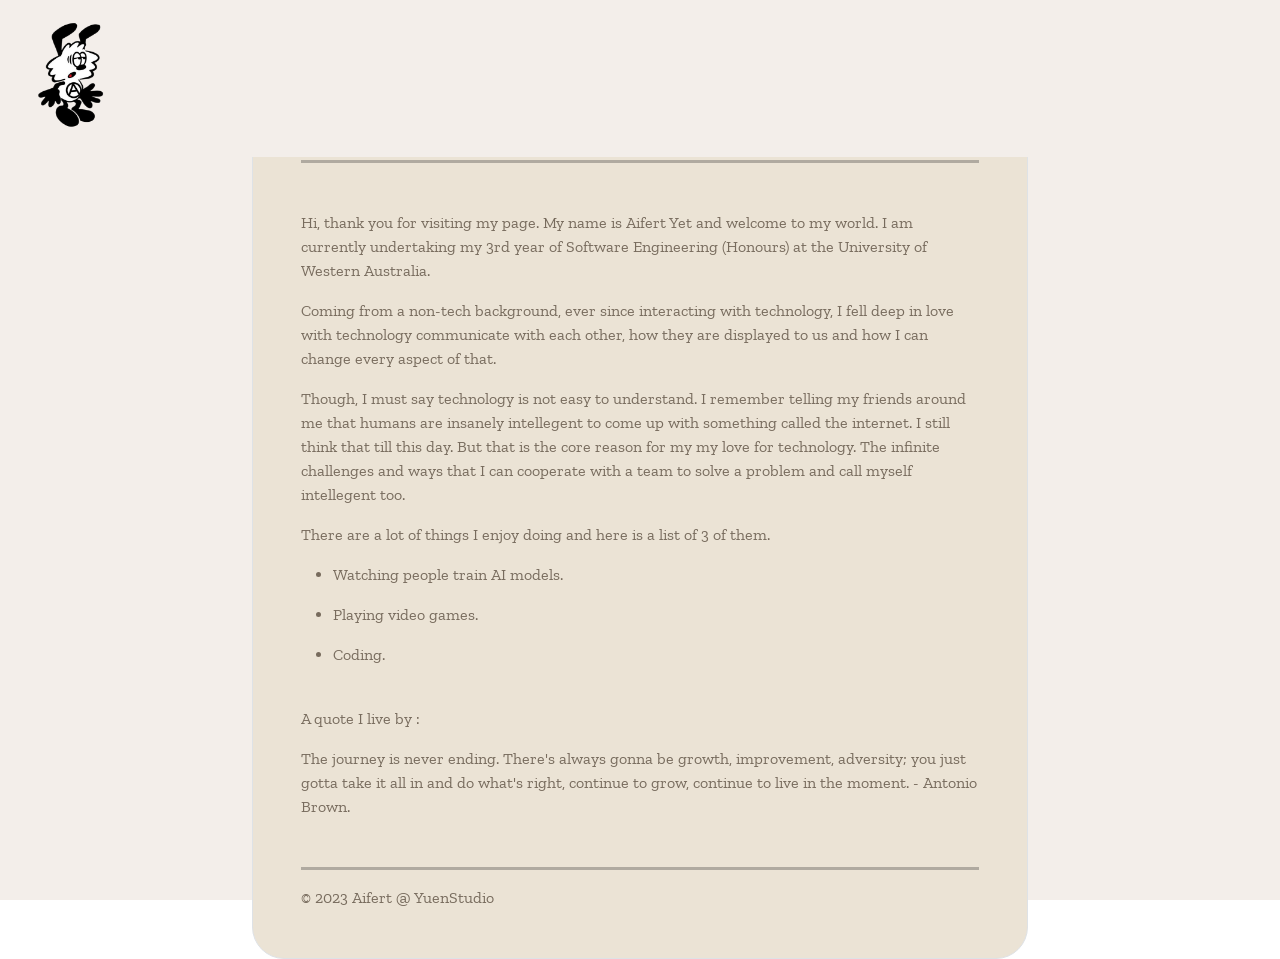
<file: docs/about.html>
<!DOCTYPE html>
<html lang="en">
    <head>
        <meta charset="UTF-8">
        <meta name="viewport" content="width=device-width, initial-scale=1.0">
        <title>About Me</title>
        <link rel = "icon" type = "image/x-icon" href = ""/>
        <link href="https://cdn.jsdelivr.net/npm/bootstrap@5.3.2/dist/css/bootstrap.min.css" rel="stylesheet" integrity="sha384-T3c6CoIi6uLrA9TneNEoa7RxnatzjcDSCmG1MXxSR1GAsXEV/Dwwykc2MPK8M2HN" crossorigin="anonymous">
        <link rel = "stylesheet" href = "../css/about_style.css"/>
        <link rel="preconnect" href="https://fonts.googleapis.com">
        <link rel="preconnect" href="https://fonts.gstatic.com" crossorigin>
        <link href="https://fonts.googleapis.com/css2?family=Zilla+Slab:wght@600&display=swap" rel="stylesheet">
    </head>


<body>
    <section id = "navbar">
        <div>
          <div class="">
            <a href="./index.html" class="d-inline-flex link-body-emphasis text-decoration-none"><img src = "../images/verdy-removebg-preview.png" alt = "verdy" class = "verdy"></a>
          </div>
      </div>
    </section>
    
    <section id = "content">
        <div class="container about-container">
            <div class="main position-relative p-5 text-start text-muted border border-dashed rounded-5">
                <h1>About Me</h1>
                <hr class = "mt-3 mb-5 custom-hr" />
                <p>Hi, thank you for visiting my page. My name is Aifert Yet and welcome to my world.
                I am currently undertaking my 3rd year of Software Engineering (Honours) at the University of Western Australia.</p>
                <p> Coming from a non-tech background, ever since interacting with technology, I fell deep in love with 
                    technology communicate with each other, how they are displayed to us and how I can change every aspect of that.
                </p>
                <p>Though, I must say technology is not easy to understand. I remember telling my friends around me that humans are insanely
                    intellegent to come up with something called the internet. I still think that till this day. But that is the core reason for my 
                    my love for technology. The infinite challenges and ways that I can cooperate with a team to solve a problem and call myself intellegent too.
                </p>
                <p>There are a lot of things I enjoy doing and here is a list of 3 of them.</p>
                <ul>
                    <li><p>Watching people train AI models.</p></li>
                    <li><p>Playing video games.</p></li>
                    <li><p>Coding.</p></li>
                </ul>
                <br/>
                <p>A quote I live by : </p>
                <p class="mt-3">The journey is never ending. There's always gonna be growth, improvement, adversity;
                you just gotta take it all in and do what's right, continue to grow, continue to live in the moment. - 
                Antonio Brown.
                </p>
              <hr class = "mt-5 mb-3 custom-hr" />
              <footer>© 2023 Aifert @ YuenStudio </footer>
          </div>
        </div>
    </section>
</body>
</html>
</file>
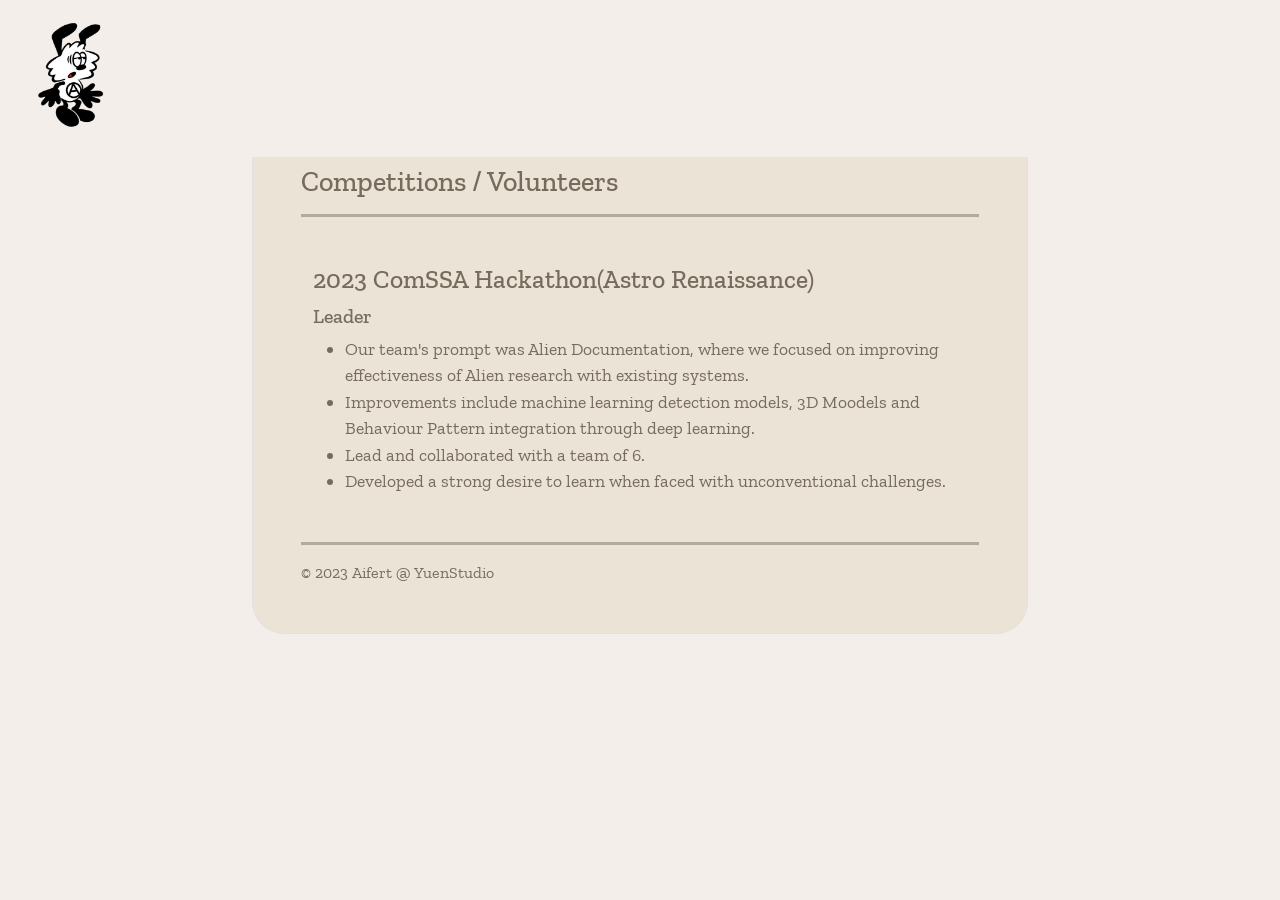
<file: docs/commit.html>
<!DOCTYPE html>
<html lang="en">
    <head>
        <meta charset="UTF-8">
        <meta name="viewport" content="width=device-width, initial-scale=1.0">
        <title>Commitments</title>
        <link rel = "icon" type = "image/x-icon" href = ""/>
        <link href="https://cdn.jsdelivr.net/npm/bootstrap@5.3.2/dist/css/bootstrap.min.css" rel="stylesheet" integrity="sha384-T3c6CoIi6uLrA9TneNEoa7RxnatzjcDSCmG1MXxSR1GAsXEV/Dwwykc2MPK8M2HN" crossorigin="anonymous">
        <link rel = "stylesheet" href = "../css/commit_style.css"/>
        <link rel="preconnect" href="https://fonts.googleapis.com">
        <link rel="preconnect" href="https://fonts.gstatic.com" crossorigin>
        <link href="https://fonts.googleapis.com/css2?family=Zilla+Slab:wght@600&display=swap" rel="stylesheet">
    </head>


<body>
    <section id = "navbar">
        <div>
          <div class="">
            <a href="./index.html" class="d-inline-flex link-body-emphasis text-decoration-none"><img src = "../images/verdy-removebg-preview.png" alt = "verdy" class = "verdy"></a>
          </div>
      </div>
    </section>
    
    <section id = "content">
        <div class="container commit-container">
            <div class="main position-relative p-5 text-start text-muted border border-dashed rounded-5">
                <h1>Competitions / Volunteers</h1>
                <hr class = "mt-3 mb-5 custom-hr" />
                <div class = "container mb-5">
                    <h2 class = "name">2023 ComSSA Hackathon(Astro Renaissance)                    </h2>
                    <h3 class = "role">Leader</h3>
                    <ul>
                        <li>Our team's prompt was Alien Documentation, where we focused on improving effectiveness of Alien research with existing systems.</li>
                        <li>Improvements include machine learning detection models, 3D Moodels and Behaviour Pattern integration through deep learning.</li>
                        <li>Lead and collaborated with a team of 6.</li>
                        <li>Developed a strong desire to learn when faced with unconventional challenges.</li>
                    </ul>
                </div>
              <hr class = "mt-5 mb-3 custom-hr" />
              <footer>© 2023 Aifert @ YuenStudio </footer>
          </div>
        </div>
    </section>
</body>
</html>
</file>
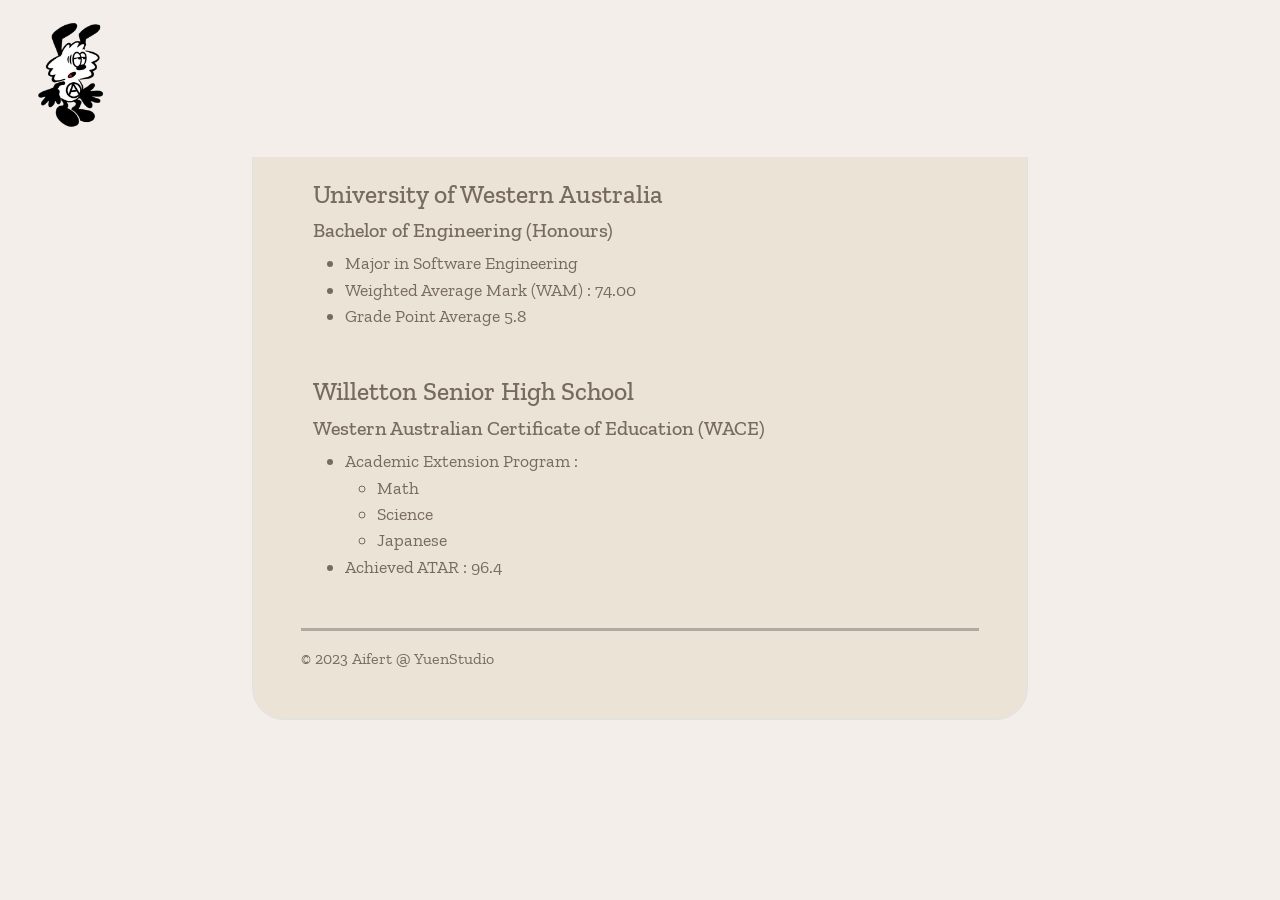
<file: docs/education.html>
<!DOCTYPE html>
<html lang="en">
    <head>
        <meta charset="UTF-8">
        <meta name="viewport" content="width=device-width, initial-scale=1.0">
        <title>Education</title>
        <link rel = "icon" type = "image/x-icon" href = ""/>
        <link href="https://cdn.jsdelivr.net/npm/bootstrap@5.3.2/dist/css/bootstrap.min.css" rel="stylesheet" integrity="sha384-T3c6CoIi6uLrA9TneNEoa7RxnatzjcDSCmG1MXxSR1GAsXEV/Dwwykc2MPK8M2HN" crossorigin="anonymous">
        <link rel = "stylesheet" href = "../css/education_style.css"/>
        <link rel="preconnect" href="https://fonts.googleapis.com">
        <link rel="preconnect" href="https://fonts.gstatic.com" crossorigin>
        <link href="https://fonts.googleapis.com/css2?family=Zilla+Slab:wght@600&display=swap" rel="stylesheet">
    </head>


<body>
    <section id = "navbar">
        <div>
          <div class="">
            <a href="./index.html" class="d-inline-flex link-body-emphasis text-decoration-none"><img src = "../images/verdy-removebg-preview.png" alt = "verdy" class = "verdy"></a>
          </div>
      </div>
    </section>
    
    <section id = "content">
        <div class="container about-container">
            <div class="main position-relative p-5 text-start text-muted border border-dashed rounded-5">
                <h1>Education</h1>
                <hr class = "mt-3 mb-5 custom-hr" />
                <div class = "container mb-5">
                    <h2 class = "school">University of Western Australia</h2>
                    <h3 class = "achievement">Bachelor of Engineering (Honours)</h3>
                    <ul>
                        <li>Major in Software Engineering</li>
                        <li>Weighted Average Mark (WAM) : 74.00</li>
                        <li>Grade Point Average  5.8</li>
                    </ul>
                </div>
                <div class = "container mt-5">
                    <h2 class = "school">Willetton Senior High School</h2>
                    <h3 class = "achievement">Western Australian Certificate of Education (WACE)</h3>
                    <ul>
                        <li>Academic Extension Program :</li>
                        <ul>
                            <li>Math</li>
                            <li>Science</li>
                            <li>Japanese</li>
                        </ul>
                        <li>Achieved ATAR : 96.4</li>
                    </ul>
                </div>
              <hr class = "mt-5 mb-3 custom-hr" />
              <footer>© 2023 Aifert @ YuenStudio </footer>
          </div>
        </div>
    </section>
</body>
</html>
</file>
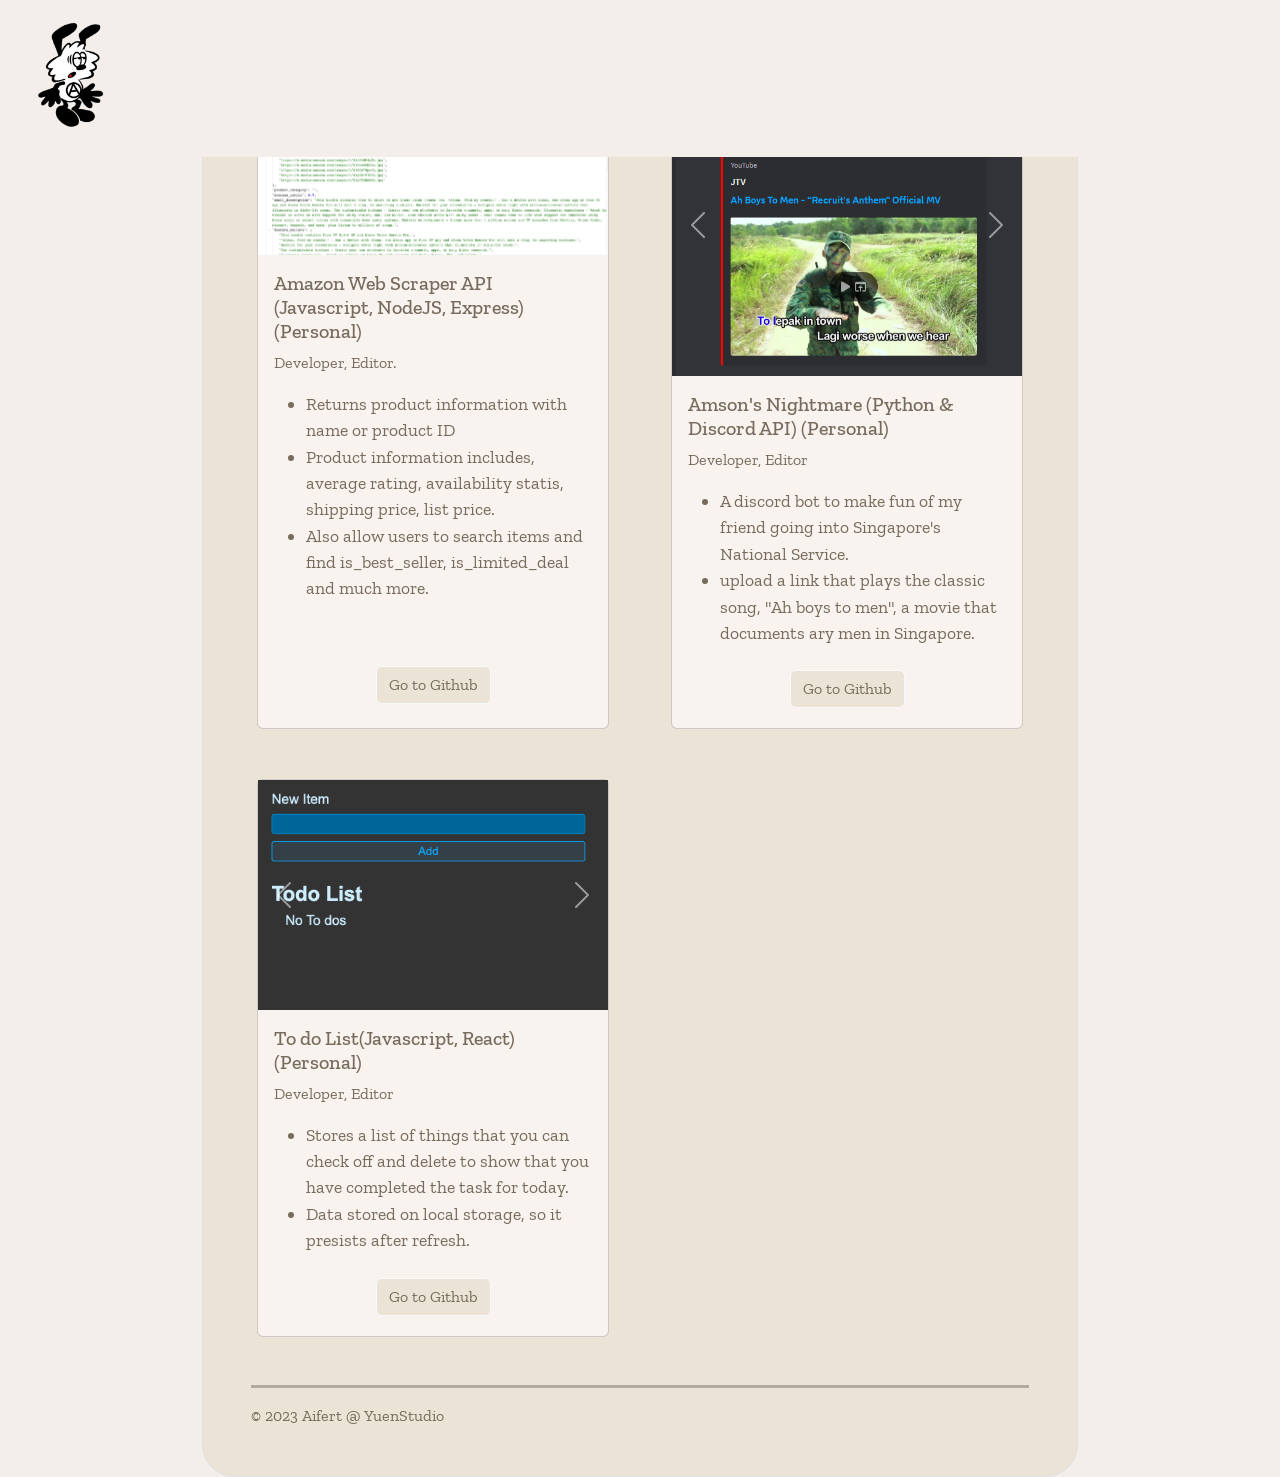
<file: docs/project.html>
<!DOCTYPE html>
<html lang="en">
    <head>
        <meta charset="UTF-8">
        <meta name="viewport" content="width=device-width, initial-scale=1.0">
        <title>Projects</title>
        <link rel = "icon" type = "image/x-icon" href = ""/>
        <link href="https://cdn.jsdelivr.net/npm/bootstrap@5.3.2/dist/css/bootstrap.min.css" rel="stylesheet" integrity="sha384-T3c6CoIi6uLrA9TneNEoa7RxnatzjcDSCmG1MXxSR1GAsXEV/Dwwykc2MPK8M2HN" crossorigin="anonymous">
        <link rel = "stylesheet" href = "../css/project_style.css"/>
        <link rel="preconnect" href="https://fonts.googleapis.com">
        <link rel="preconnect" href="https://fonts.gstatic.com" crossorigin>
        <link href="https://fonts.googleapis.com/css2?family=Zilla+Slab:wght@600&display=swap" rel="stylesheet">
    </head>


<body>
    <section id = "navbar">
        <div>
          <div class="">
            <a href="./index.html" class="d-inline-flex link-body-emphasis text-decoration-none"><img src = "../images/verdy-removebg-preview.png" alt = "verdy" class = "verdy"></a>
          </div>
      </div>
    </section>
    
    <section id = "content">
        <div class="container commit-container">
            <div class="main position-relative p-5 text-start text-muted border border-dashed rounded-5">
                <h1>Projects</h1>
                <hr class = "mt-3 mb-5 custom-hr" />
                <div class = "center">
                    <div class = "cardgrid">
                        <div class="card" >
                            <div id="carousel1" class="carousel slide">
                                <div class="carousel-inner">
                                  <div class="carousel-item active">
                                    <img src="../project images/api_1.png" class="d-block w-100" alt="...">
                                  </div>
                                  <div class="carousel-item">
                                    <img src="../project images/api2.png" class="d-block w-100" alt="...">
                                  </div>
                                  <div class="carousel-item">
                                    <img src="../project images/api3.png" class="d-block w-100" alt="...">
                                  </div>
                                </div>
                                <button class="carousel-control-prev" type="button" data-bs-target="#carousel1" data-bs-slide="prev">
                                  <span class="carousel-control-prev-icon" aria-hidden="true"></span>
                                  <span class="visually-hidden">Previous</span>
                                </button>
                                <button class="carousel-control-next" type="button" data-bs-target="#carousel1" data-bs-slide="next">
                                  <span class="carousel-control-next-icon" aria-hidden="true"></span>
                                  <span class="visually-hidden">Next</span>
                                </button>
                              </div>
                            <div class="card-body">
                              <h5 class="card-title">Amazon Web Scraper API (Javascript, NodeJS, Express) (Personal)                              </h5>
                              <p class="card-text">Developer, Editor.</p>
                              <ul classs = "card-description">
                                <li>Returns product information with name or product ID
                                </li>
                                <li>Product information includes, average rating, availability statis, shipping price, list price.
                                </li>
                                <li>Also allow users to search items and find is_best_seller, is_limited_deal and much more.
                                </li>
                              </ul>
                              <div class = "button pt-5 pb-2">
                                <a href="https://github.com/Aifert/Build-An-API" class="btn btn-light">Go to Github</a>
                              </div>                            
                            </div>
                          </div>
                          <div class="card" >
                            <div id="carousel2" class="carousel slide">
                                <div class="carousel-inner">
                                  <div class="carousel-item active">
                                    <img src="../project images/discord1.png" class="d-block w-100" alt="...">
                                  </div>
                                  <div class="carousel-item">
                                    <img src="../project images/discord2.png" class="d-block w-100" alt="...">
                                  </div>
                                </div>
                                <button class="carousel-control-prev" type="button" data-bs-target="carousel2" data-bs-slide="prev">
                                  <span class="carousel-control-prev-icon" aria-hidden="true"></span>
                                  <span class="visually-hidden">Previous</span>
                                </button>
                                <button class="carousel-control-next" type="button" data-bs-target="#carousel2" data-bs-slide="next">
                                  <span class="carousel-control-next-icon" aria-hidden="true"></span>
                                  <span class="visually-hidden">Next</span>
                                </button>
                              </div>
                            <div class="card-body">
                              <h5 class="card-title">Amson's Nightmare (Python & Discord API) (Personal)</h5>
                              <p class="card-text">Developer, Editor</p>
                              <ul classs = "card-description">
                                <li>A discord bot to make fun of my friend going into Singapore's National Service.
                                </li>
                                <li>upload a link that plays the classic song, "Ah boys to men", a movie that documents ary men in Singapore.
                                </li>
                              </ul>
                              <div class = "button pt-2 pb-1">
                                <a href="https://github.com/Aifert/Amson-s-Nightmare" class="btn btn-light">Go to Github</a>
                              </div>                              
                            </div>
                          </div>
                          <div class="card" >
                            <div id="carousel3" class="carousel slide">
                                <div class="carousel-inner">
                                  <div class="carousel-item active">
                                    <img src="../project images/todo1.png" class="d-block w-100" alt="...">
                                  </div>
                                  <div class="carousel-item">
                                    <img src="../project images/todo2.png" class="d-block w-100" alt="...">
                                  </div>
                                <button class="carousel-control-prev" type="button" data-bs-target="#carousel3" data-bs-slide="prev">
                                  <span class="carousel-control-prev-icon" aria-hidden="true"></span>
                                  <span class="visually-hidden">Previous</span>
                                </button>
                                <button class="carousel-control-next" type="button" data-bs-target="#carousel3" data-bs-slide="next">
                                  <span class="carousel-control-next-icon" aria-hidden="true"></span>
                                  <span class="visually-hidden">Next</span>
                                </button>
                              </div>
                            <div class="card-body">
                              <h5 class="card-title">To do List(Javascript, React) (Personal)
                              </h5>
                              <p class="card-text">Developer, Editor
                              </p>
                              <ul classs = "card-description">
                                <li>Stores a list of things that you can check off and delete to show that you have completed the task for today.
                                </li>
                                <li>Data stored on local storage, so it presists after refresh.
                                </li>
                              </ul>
                              <div class = "button pt-2 pb-1">
                                <a href="https://github.com/Aifert/Amson-s-Nightmare" class="btn btn-light">Go to Github</a>
                              </div>     
                            </div>
                          </div>
                    </div>
                </div>
                
              <hr class = "mt-5 mb-3 custom-hr" />
              <footer>© 2023 Aifert @ YuenStudio </footer>
          </div>
        </div>
    </section>
    <script src="https://cdn.jsdelivr.net/npm/bootstrap@5.3.2/dist/js/bootstrap.bundle.min.js" integrity="sha384-C6RzsynM9kWDrMNeT87bh95OGNyZPhcTNXj1NW7RuBCsyN/o0jlpcV8Qyq46cDfL" crossorigin="anonymous"></script>
</body>
</html>
</file>
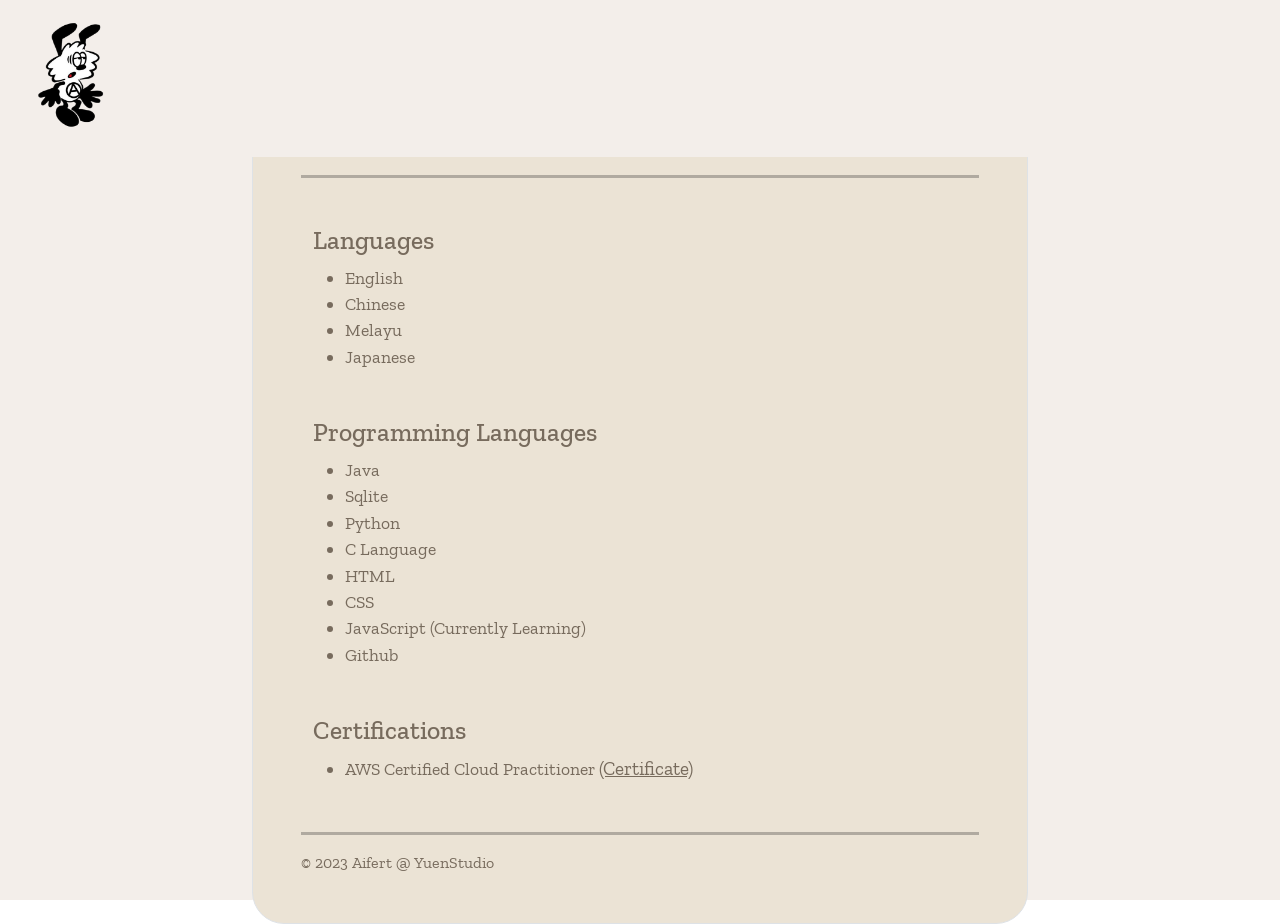
<file: docs/skills.html>
<!DOCTYPE html>
<html lang="en">
    <head>
        <meta charset="UTF-8">
        <meta name="viewport" content="width=device-width, initial-scale=1.0">
        <title>Skills and Awards</title>
        <link rel = "icon" type = "image/x-icon" href = ""/>
        <link href="https://cdn.jsdelivr.net/npm/bootstrap@5.3.2/dist/css/bootstrap.min.css" rel="stylesheet" integrity="sha384-T3c6CoIi6uLrA9TneNEoa7RxnatzjcDSCmG1MXxSR1GAsXEV/Dwwykc2MPK8M2HN" crossorigin="anonymous">
        <link rel = "stylesheet" href = "../css/skills_style.css"/>
        <link rel="preconnect" href="https://fonts.googleapis.com">
        <link rel="preconnect" href="https://fonts.gstatic.com" crossorigin>
        <link href="https://fonts.googleapis.com/css2?family=Zilla+Slab:wght@600&display=swap" rel="stylesheet">
    </head>


<body>
    <section id = "navbar">
        <div>
          <div class="">
            <a href="./index.html" class="d-inline-flex link-body-emphasis text-decoration-none"><img src = "../images/verdy-removebg-preview.png" alt = "verdy" class = "verdy"></a>
          </div>
      </div>
    </section>
    
    <section id = "content">
        <div class="container commit-container">
            <div class="main position-relative p-5 text-start text-muted border border-dashed rounded-5">
                <h1>Skills</h1>
                <hr class = "mt-3 mb-5 custom-hr" />
                <div class = "container mb-5">
                    <h2 class = "name">Languages</h2>
                    <ul>
                        <li>English</li>
                        <li>Chinese</li>
                        <li>Melayu</li>
                        <li>Japanese</li>
                    </ul>
                </div>
                <div class = "container mb-5">
                    <h2 class = "name">Programming Languages</h2>
                    <ul>
                        <li>Java</li>
                        <li>Sqlite</li>
                        <li>Python</li>
                        <li>C Language</li>
                        <li>HTML</li>
                        <li>CSS</li>
                        <li>JavaScript (Currently Learning)</li>
                        <li>Github</li>
                    </ul>
                </div>
                <div class = "container mb-5">
                    <h2 class = "name">Certifications</h2>
                    <ul>
                        <li>AWS Certified Cloud Practitioner   <a href = "https://www.credly.com/badges/fce2fa6b-c124-4d60-9e29-2f21f5cccdc9/public_url">(Certificate)</a></li>
                    </ul>
                </div>
              <hr class = "mt-5 mb-3 custom-hr" />
              <footer>© 2023 Aifert @ YuenStudio </footer>
          </div>
        </div>
    </section>
</body>
</html>
</file>
<file: style.css>
body{
    display : flex;
    align-items : center;
    height : 100vh;
    background-color : #F3EEEA;
}

@font-face{
  font-family : 'CustomFont';
  src : url('./Retro\ Gaming.ttf') format('truetype');
}

.custom-container *{
  color : #776B5D;
  font-family : 'CustomFont', sans-serif;
                                                
}


.custom-container{
  max-width : 600px;
}

.main{
  background-color : #EBE3D5;
}


.custom-hr{
    width: 75%;
    margin: 0 auto;
    border: 0;
    height: 3px;
    background-color: black; 
}

.gradient-background {
    background: linear-gradient(300deg, #aca9a7, #787575, #aca8a7);
    background-size: 180% 180%;
    animation: gradient-animation 20s ease infinite;
    color : white;
  }
  
  @keyframes gradient-animation {
    0% {
      background-position: 0% 50%;
    }
    50% {
      background-position: 100% 50%;
    }
    100% {
      background-position: 0% 50%;
    }
  }
  

.btn{
  color : #EBE3D5;
  height : 50px;
  width : auto;
  padding-top : 12px;
}

.guide{
    list-style : none;
    font-size : 1.2rem;
}

.guide > li > a{
  text-decoration : none;
}

@media (max-width: 1600px) and (min-width : 430px) {
  .main {
      scale : 80%;
      margin-top :100px;
      margin-bottom : 100px;
  }
}

@media (max-width : 430px){
  .main{
    scale : 70%;
  }
}

.resume{
  font-size : 20px;
}
</file>
<file: css/style.css>
body{
    display : flex;
    align-items : center;
    height : 100vh;
    background-color : #F3EEEA;
}

.custom-container *{
  color : #776B5D;
  font-family: 'Zilla Slab', serif;
}


.custom-container{
  max-width : 600px;
}

.main{
  background-color : #EBE3D5;
}


.custom-hr{
    width: 75%;
    margin: 0 auto;
    border: 0;
    height: 3px;
    background-color: black; 
}

.gradient-background {
    background: linear-gradient(300deg, #aca9a7, #787575, #aca8a7);
    background-size: 180% 180%;
    animation: gradient-animation 20s ease infinite;
    color : white;
  }
  
  @keyframes gradient-animation {
    0% {
      background-position: 0% 50%;
    }
    50% {
      background-position: 100% 50%;
    }
    100% {
      background-position: 0% 50%;
    }
  }
  

.btn{
  color : #EBE3D5;
  height : 50px;
  width : auto;
  padding-top : 12px;
}

.guide{
    list-style : none;
    font-size : 1.2rem;
}

.guide > li > a{
  text-decoration : none;
}
</file>
<file: about_style.css>
body{
  background-color: #F3EEEA;
}

#navbar{
    background-color : #F3EEEA;
    position: fixed;
    top: 0;
    width: 100%;
}

#content{
    display : flex;
    align-items : center;
    height : 100vh;
    background-color : #F3EEEA;
}

@font-face{
  font-family : 'CustomFont';
  src : url('./Retro\ Gaming.ttf') format('truetype');
}

.about-container *{
  color : #776B5D;
  font-family : 'CustomFont', sans-serif;
  
}


.about-container{
  max-width : 800px;
}

.main{
  background-color : #EBE3D5;
}


.custom-hr{
    width: 100%;
    margin: 0 auto;
    border: 0;
    height: 3px;
    background-color: black; 
}


.main > h1{
    font-size : 1.75rem;
}

footer{
    font-size : 1rem;
}

.verdy{
    height : 150px;
}

/* CSS adjustments for smaller screens */

/* Desktop */

@media (min-width : 1600px){
  .main{
    margin-top : 200px;
    margin-bottom : 100px;
  }
}

/* Macbook */
@media (max-width: 1600px) and (min-width : 430px) {
  .main {
      scale : 80%;
      margin-top : 200px;
      margin-bottom : 100px;
  }
}

/* Phone */

@media (max-width : 430px){
  .main{
    scale : 70%;
    margin-top : 400px;
    margin-bottom : 100px;
  }

}
</file>
<file: commit_style.css>
body{
    background-color: #F3EEEA;
  }

#navbar{
    background-color : #F3EEEA;
    position: fixed;
    top: 0;
    width: 100%;
}

#content{
    display : flex;
    align-items : center;
    height : 100vh;
    background-color : #F3EEEA;
}


@font-face{
  font-family : 'CustomFont';
  src : url('./Retro\ Gaming.ttf') format('truetype');
}


.commit-container *{
  color : #776B5D;
  font-family : 'CustomFont', sans-serif;
}


.commit-container{
  max-width : 800px;
}

.main{
  background-color : #EBE3D5;
  margin-top : -150px;
}


.custom-hr{
    width: 100%;
    margin: 0 auto;
    border: 0;
    height: 3px;
    background-color: black; 
}


.main > h1{
    font-size : 1.75rem;
}

footer{
    font-size : 1rem;
}

.verdy{
    height : 150px;
}

h2{
    font-size : 1.6rem;
}

h3{
    font-size : 1.25rem;
}

li{
    font-size : 1.1em;
}

li>li{
    font-size : 1rem;
}

/* CSS adjustments for smaller screens */

/* Desktop */

@media (min-width : 1600px){
  .main{
    margin-top : 150px;
  }
}

/* Macbook */
@media (max-width: 1600px) and (min-width : 390px) {
  .main {
      scale : 80%;
      margin-top : 200px;
      margin-bottom : 100px;
  }
}

/* Phone */

@media (max-width : 390px){
  .main{
    scale : 70%;
    margin-top : 500px;
    margin-bottom : 100px;
  }
}
</file>
<file: education_style.css>
body{
    background-color: #F3EEEA;
  }

#navbar{
    background-color : #F3EEEA;
    position: fixed;
    top: 0;
    width: 100%;
}

#content{
    display : flex;
    align-items : center;
    height : 100vh;
    background-color : #F3EEEA;
}

@font-face{
  font-family : 'CustomFont';
  src : url('./Retro\ Gaming.ttf') format('truetype');
}


.about-container *{
  color : #776B5D;
  font-family : 'CustomFont', sans-serif;
}


.about-container{
  max-width : 800px;
}

.main{
  background-color : #EBE3D5;
  margin-top : -150px;
}


.custom-hr{
    width: 100%;
    margin: 0 auto;
    border: 0;
    height: 3px;
    background-color: black; 
}


.main > h1{
    font-size : 1.75rem;
}

footer{
    font-size : 1rem;
}

.verdy{
    height : 150px;
}

h2{
    font-size : 1.6rem;
}

h3{
    font-size : 1.25rem;
}

li{
    font-size : 1.1em;
}

li>li{
    font-size : 1rem;
}


/* CSS adjustments for smaller screens */

/* Desktop */

@media (min-width : 1600px){
  .main{
    margin-top : 150px;
  }
}

/* Macbook */
@media (max-width: 1600px) and (min-width : 390px) {
  .main {
      scale : 80%;
      margin-top : 200px;
      margin-bottom : 100px;
  }
}

/* Phone */

@media (max-width : 390px){
  .main{
    scale : 70%;
    margin-top : 400px;
    margin-bottom : 100px;
  }
}
</file>
<file: project_style.css>
body{
    background-color : #F3EEEA;

}


#navbar{
    background-color : #F3EEEA;
    position: fixed;
    top: 0;
    width: 100%;
}

#content{
    display : flex;
    align-items : center;
    height : 100vh;
    background-color : #F3EEEA;
    justify-content: center;
}


@font-face{
    font-family : 'CustomFont';
    src : url('./Retro\ Gaming.ttf') format('truetype');
  }
  



.commit-container *{
  color : #776B5D;
  font-family : 'CustomFont', sans-serif;
}


.commit-container{
  max-width : 900px;
  margin-top : 500px;
}

.main{
  background-color : #EBE3D5;
}


.custom-hr{
    width: 100%;
    margin: 0 auto;
    border: 0;
    height: 3px;
    background-color: black; 
}

a{
    font-size : 1rem;
}


.main > h1{
    font-size : 1.75rem;
}

footer{
    font-size : 1rem;
}

.verdy{
    height : 150px;
}

h2{
    font-size : 1.6rem;
}

h3{
    font-size : 1.25rem;
}

li{
    font-size : 1.1em;
}

li>li{
    font-size : 1rem;
}

.cardgrid {
    display: grid;
    grid-template-columns : 1fr 1fr;
    grid-template-rows: repeat(auto-fill, minmax(18rem, 1fr)); /* Adjust column size as needed */
    gap: 50px;
    place-items:center;
}

.card {
    width : 22rem;
    background-color: #f8f3ef;
}

.btn{
    background-color:#EBE3D5 ;
}

.button{
    display:flex;
    justify-content: center;
}

/* CSS adjustments for smaller screens */

/* Desktop */

@media (min-width : 1600px){
    .main{
      margin-top : 800px;
    }
  }
  
  /* Macbook */
  @media (max-width: 1600px) and (min-width : 430px) {
    .main {
        margin-top : 800px;
        margin-bottom : 100px;
    }
  }
  
  /* Phone */
  
  @media (max-width : 430px){
    .main{
      scale : 65%;
      margin-top : 1300px;
      margin-bottom : 100px;
    }

    .cardgrid {
        display: grid;
        grid-template-columns : 1fr;
        grid-template-rows: repeat(auto-fill, minmax(18rem, 1fr)); /* Adjust column size as needed */
        gap: 20px;
        place-items:center;
    }

    .card{
        width : 18rem;
    }
  }
</file>
<file: skills_style.css>
body{
    background-color : #F3EEEA;

}

#navbar{
    background-color : #F3EEEA;
    position: fixed;
    top: 0;
    width: 100%;
}

#content{
    display : flex;
    align-items : center;
    height : 100vh;
    background-color : #F3EEEA;
}


@font-face{
  font-family : 'CustomFont';
  src : url('./Retro\ Gaming.ttf') format('truetype');
}



.commit-container *{
  color : #776B5D;
  font-family : 'CustomFont', sans-serif;
}


.commit-container{
  max-width : 800px;
}

.main{
  background-color : #EBE3D5;
  margin-top : 100px;
}


.custom-hr{
    width: 100%;
    margin: 0 auto;
    border: 0;
    height: 3px;
    background-color: black; 
}

a{
    font-size : 1.2rem;
}


.main > h1{
    font-size : 1.75rem;
}

footer{
    font-size : 1rem;
}

.verdy{
    height : 150px;
}

h2{
    font-size : 1.6rem;
}

h3{
    font-size : 1.25rem;
}

li{
    font-size : 1.1em;
}

li>li{
    font-size : 1rem;
}

/* CSS adjustments for smaller screens */

/* Desktop */

@media (min-width : 1600px){
  .main{
    margin-top : 300px;
  }
}

/* Macbook */
@media (max-width: 1600px) and (min-width : 390px) {
  .main {
      scale : 80%;
      margin-top : 200px;
      margin-bottom : 100px;
  }
}

/* Phone */

@media (max-width : 390px){
  .main{
    scale : 70%;
    margin-top : 300px;
    margin-bottom : 100px;
  }
}
</file>
<file: socials_style.css>
body {
  background-color : #F3EEEA;
}

#navbar{
  background-color : #F3EEEA;
}

#content{
  display : flex;
  align-items : center;
  height : 100vh;
  background-color : #F3EEEA;
}

@font-face{
  font-family : 'CustomFont';
  src : url('./Retro\ Gaming.ttf') format('truetype');
}



.socials-container *{
color : #776B5D;
font-family : 'CustomFont', sans-serif;
}


.about-container{
max-width : 800px;
}

.main{
  background-color : #EBE3D5;
}


.custom-hr{
  width: 100%;
  margin: 0 auto;
  border: 0;
  height: 3px;
  background-color: black; 
}


.main > h1{
  font-size : 1.75rem;
}

.grid-container{
  display : grid;
  grid-template-columns: 1fr 1fr;
  grid-template-rows : 1fr 1fr;
}

.grid-item{
  display : flex;
  justify-content: center;
  align-items : center;
  height : 10vh;
}

.grid-item{
  font-size : 1.45em;
}

.grid-item > a{
  text-decoration : none;
}

img{
  height : 30px;
}

footer{
  font-size : 1rem;
}


.verdy{
  height : 150px;
}

/* CSS adjustments for smaller screens */

/* Desktop */

@media (min-width : 1600px){
  .main{
    margin-top : -250px;
  }
}

/* Macbook */
@media (max-width: 1600px) and (min-width : 430px) {
  .main {
      scale : 80%;
      margin-top : -100px;
      margin-bottom : 100px;
  }
}

/* Phone */

@media (max-width : 430px){
  .main{
    scale : 70%;
    margin-top : -100px;
    margin-bottom : 100px;
  }
  

  .grid-container{
    display : grid;
    grid-template-columns: 1fr;
    grid-template-rows : 1fr;
  }

}
</file>
<file: work_style.css>
body{
    background-color: #F3EEEA;
  }


#navbar{
    background-color : #F3EEEA;
    position: fixed;
    top: 0;
    width: 100%;
}

#content{
    display : flex;
    align-items : center;
    height : 100vh;
    background-color : #F3EEEA;
}

@font-face{
  font-family : 'CustomFont';
  src : url('./Retro\ Gaming.ttf') format('truetype');
}


.commit-container *{
  color : #776B5D;
  font-family : 'CustomFont', sans-serif;
}


.commit-container{
  max-width : 800px;
}

.main{
  background-color : #EBE3D5;
  margin-top : 100px;
}


.custom-hr{
    width: 100%;
    margin: 0 auto;
    border: 0;
    height: 3px;
    background-color: black; 
}

a{
    font-size : 1rem;
}


.main > h1{
    font-size : 1.75rem;
}

footer{
    font-size : 1rem;
}

.verdy{
    height : 150px;
}

h2{
    font-size : 1.6rem;
}

h3{
    font-size : 1.25rem;
}

li{
    font-size : 1.1em;
}

li>li{
    font-size : 1rem;
}

/* CSS adjustments for smaller screens */

/* Desktop */

@media (min-width : 1600px){
  .main{
    margin-top : 600px;
  }
}

/* Macbook */
@media (max-width: 1600px) and (min-width : 430px) {
  .main {
      scale : 80%;
      margin-top : 500px;
      margin-bottom : 100px;
  }
}

/* Phone */

@media (max-width : 430px){
  .main{
    scale : 70%;
    margin-top : 1500px;
    margin-bottom : 100px;
  }
}
</file>
<file: css/about_style.css>
#navbar{
    background-color : #F3EEEA;
    position: fixed;
    top: 0;
    width: 100%;
    z-index: 1000; 
}

#content{
    display : flex;
    align-items : center;
    height : 100vh;
    background-color : #F3EEEA;
}



.about-container *{
  color : #776B5D;
  font-family: 'Zilla Slab', serif;
}


.about-container{
  max-width : 800px;
}

.main{
  background-color : #EBE3D5;
  margin-top : 120px;
}


.custom-hr{
    width: 100%;
    margin: 0 auto;
    border: 0;
    height: 3px;
    background-color: black; 
}


.main > h1{
    font-size : 1.75rem;
}

footer{
    font-size : 1rem;
}

.verdy{
    height : 150px;
}
</file>
<file: css/commit_style.css>
#navbar{
    background-color : #F3EEEA;
    position: fixed;
    top: 0;
    width: 100%;
    z-index: 1000; 
}

#content{
    display : flex;
    align-items : center;
    height : 100vh;
    background-color : #F3EEEA;
}



.commit-container *{
  color : #776B5D;
  font-family: 'Zilla Slab', serif;
}


.commit-container{
  max-width : 800px;
}

.main{
  background-color : #EBE3D5;
  margin-top : -150px;
}


.custom-hr{
    width: 100%;
    margin: 0 auto;
    border: 0;
    height: 3px;
    background-color: black; 
}


.main > h1{
    font-size : 1.75rem;
}

footer{
    font-size : 1rem;
}

.verdy{
    height : 150px;
}

h2{
    font-size : 1.6rem;
}

h3{
    font-size : 1.25rem;
}

li{
    font-size : 1.1em;
}

li>li{
    font-size : 1rem;
}
</file>
<file: css/education_style.css>
#navbar{
    background-color : #F3EEEA;
    position: fixed;
    top: 0;
    width: 100%;
    z-index: 1000; 
}

#content{
    display : flex;
    align-items : center;
    height : 100vh;
    background-color : #F3EEEA;
}



.about-container *{
  color : #776B5D;
  font-family: 'Zilla Slab', serif;
}


.about-container{
  max-width : 800px;
}

.main{
  background-color : #EBE3D5;
  margin-top : -150px;
}


.custom-hr{
    width: 100%;
    margin: 0 auto;
    border: 0;
    height: 3px;
    background-color: black; 
}


.main > h1{
    font-size : 1.75rem;
}

footer{
    font-size : 1rem;
}

.verdy{
    height : 150px;
}

h2{
    font-size : 1.6rem;
}

h3{
    font-size : 1.25rem;
}

li{
    font-size : 1.1em;
}

li>li{
    font-size : 1rem;
}
</file>
<file: css/project_style.css>
body{
    background-color : #F3EEEA;

}


#navbar{
    background-color : #F3EEEA;
    position: fixed;
    top: 0;
    width: 100%;
    z-index: 1000; 
}

#content{
    display : flex;
    align-items : center;
    height : 100vh;
    background-color : #F3EEEA;
    justify-content: center;
}



.commit-container *{
  color : #776B5D;
  font-family: 'Zilla Slab', serif;
}


.commit-container{
  max-width : 900px;
  margin-top : 500px;
}

.main{
  background-color : #EBE3D5;
}


.custom-hr{
    width: 100%;
    margin: 0 auto;
    border: 0;
    height: 3px;
    background-color: black; 
}

a{
    font-size : 1rem;
}


.main > h1{
    font-size : 1.75rem;
}

footer{
    font-size : 1rem;
}

.verdy{
    height : 150px;
}

h2{
    font-size : 1.6rem;
}

h3{
    font-size : 1.25rem;
}

li{
    font-size : 1.1em;
}

li>li{
    font-size : 1rem;
}

.cardgrid {
    display: grid;
    grid-template-columns : 1fr 1fr;
    grid-template-rows: repeat(auto-fill, minmax(18rem, 1fr)); /* Adjust column size as needed */
    gap: 50px;
    place-items:center;
}

.card {
    width : 22rem;
    background-color: #f8f3ef;
}

.btn{
    background-color:#EBE3D5 ;
}

.button{
    display:flex;
    justify-content: center;
}
</file>
<file: css/skills_style.css>
#navbar{
    background-color : #F3EEEA;
    position: fixed;
    top: 0;
    width: 100%;
    z-index: 1000; 
}

#content{
    display : flex;
    align-items : center;
    height : 100vh;
    background-color : #F3EEEA;
}



.commit-container *{
  color : #776B5D;
  font-family: 'Zilla Slab', serif;
}


.commit-container{
  max-width : 800px;
}

.main{
  background-color : #EBE3D5;
  margin-top : 100px;
}


.custom-hr{
    width: 100%;
    margin: 0 auto;
    border: 0;
    height: 3px;
    background-color: black; 
}

a{
    font-size : 1.2rem;
}


.main > h1{
    font-size : 1.75rem;
}

footer{
    font-size : 1rem;
}

.verdy{
    height : 150px;
}

h2{
    font-size : 1.6rem;
}

h3{
    font-size : 1.25rem;
}

li{
    font-size : 1.1em;
}

li>li{
    font-size : 1rem;
}
</file>
